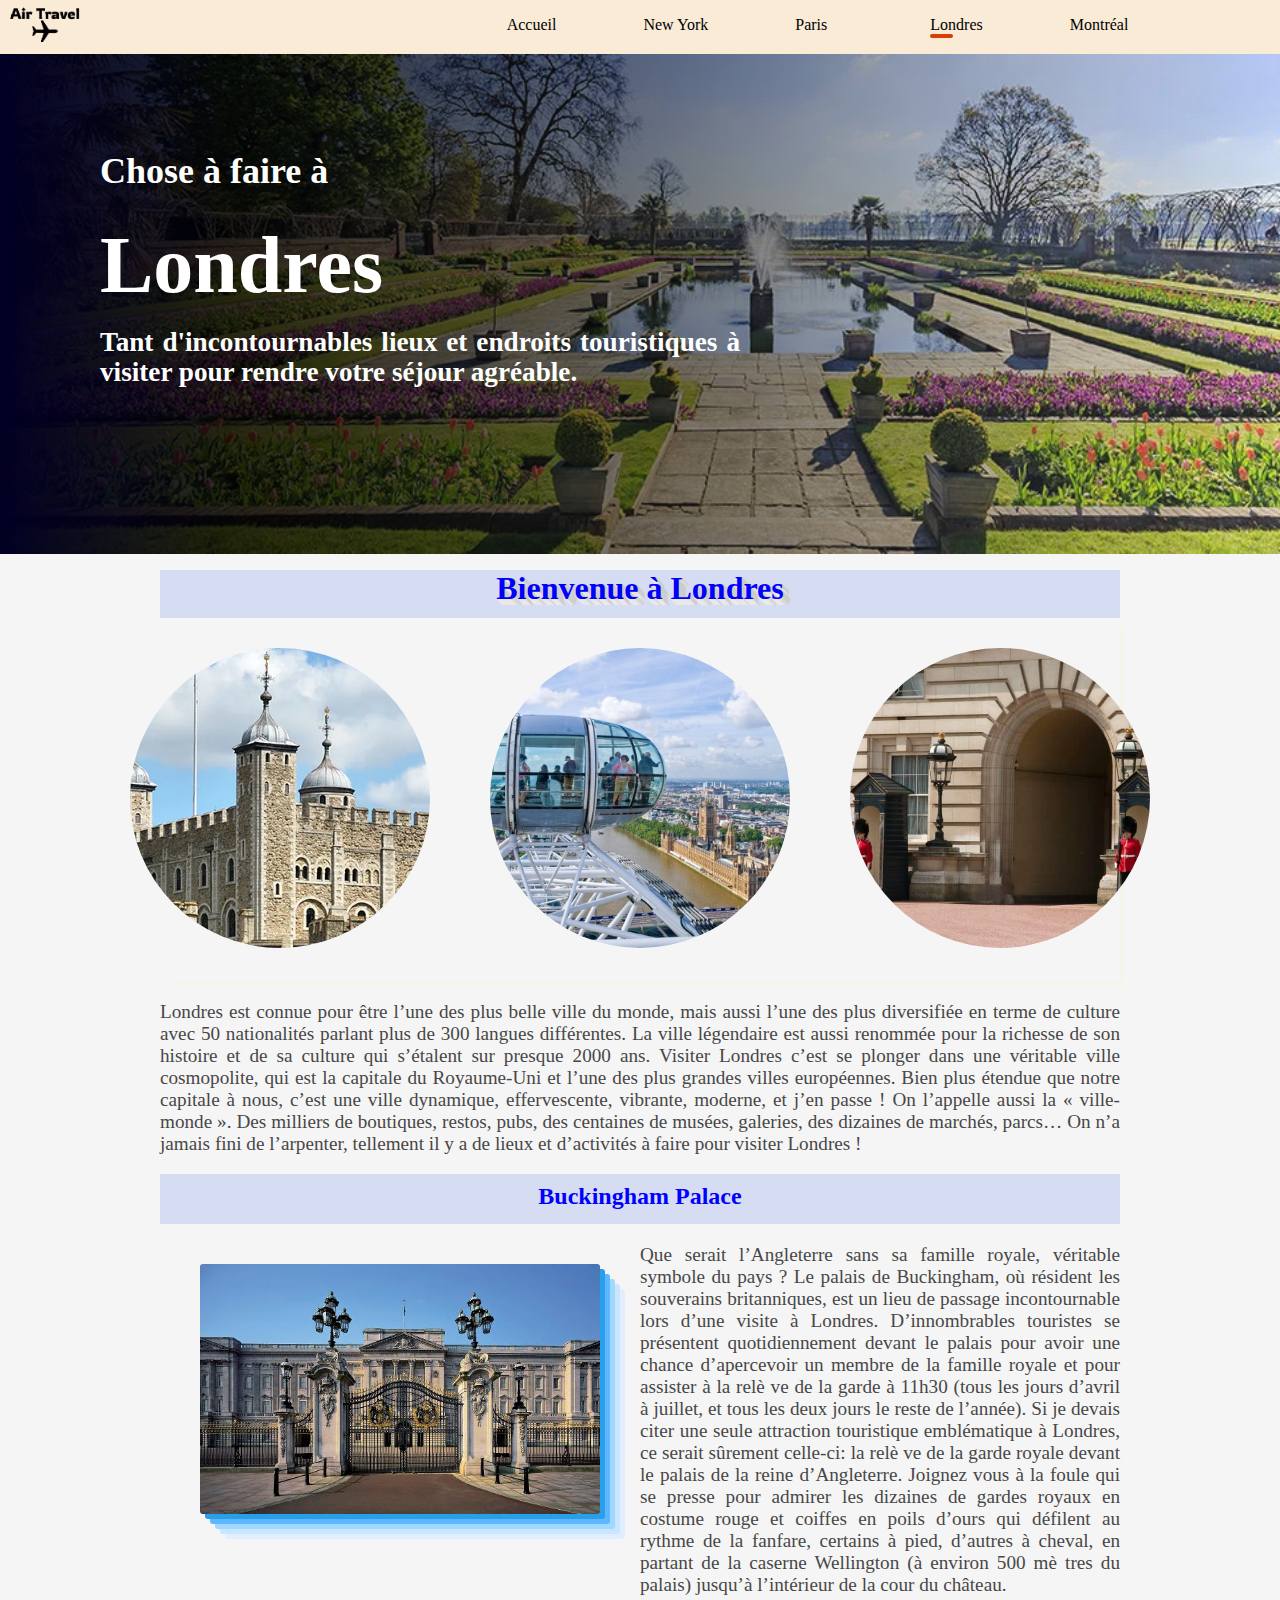
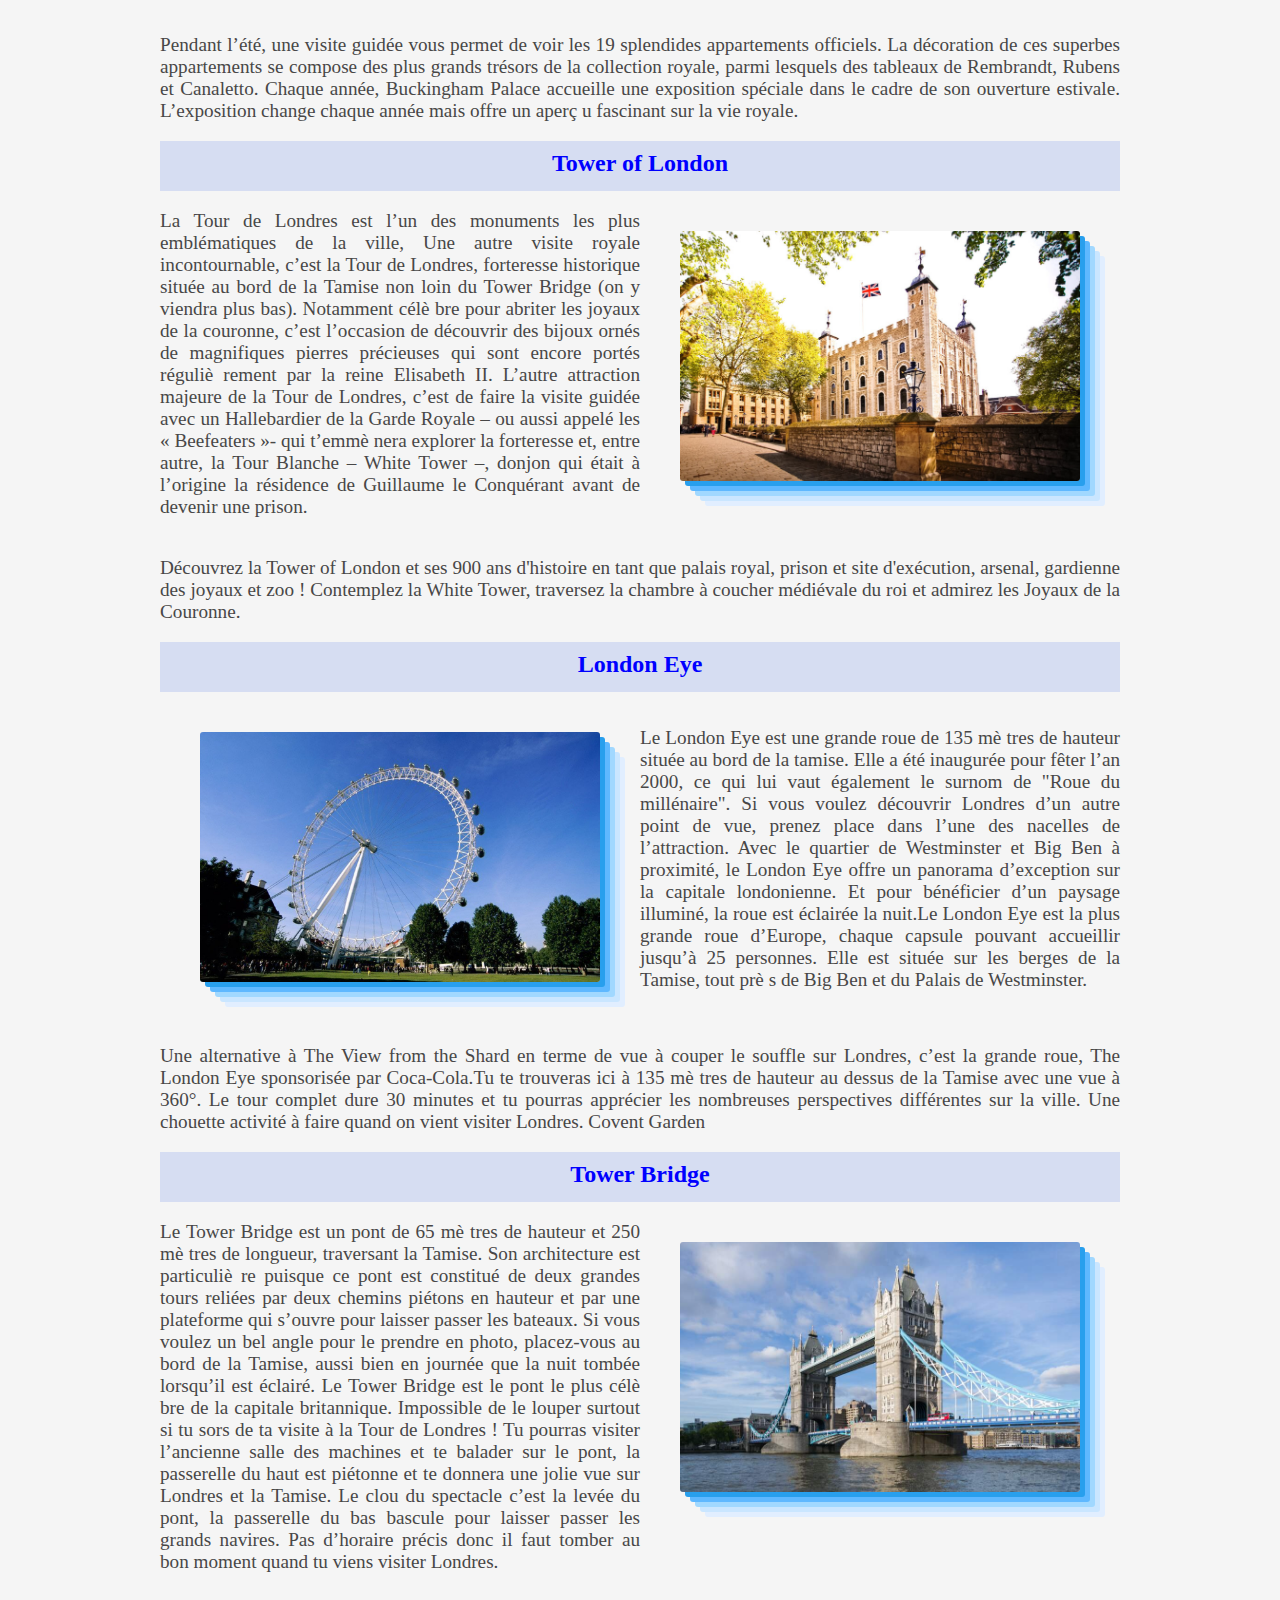
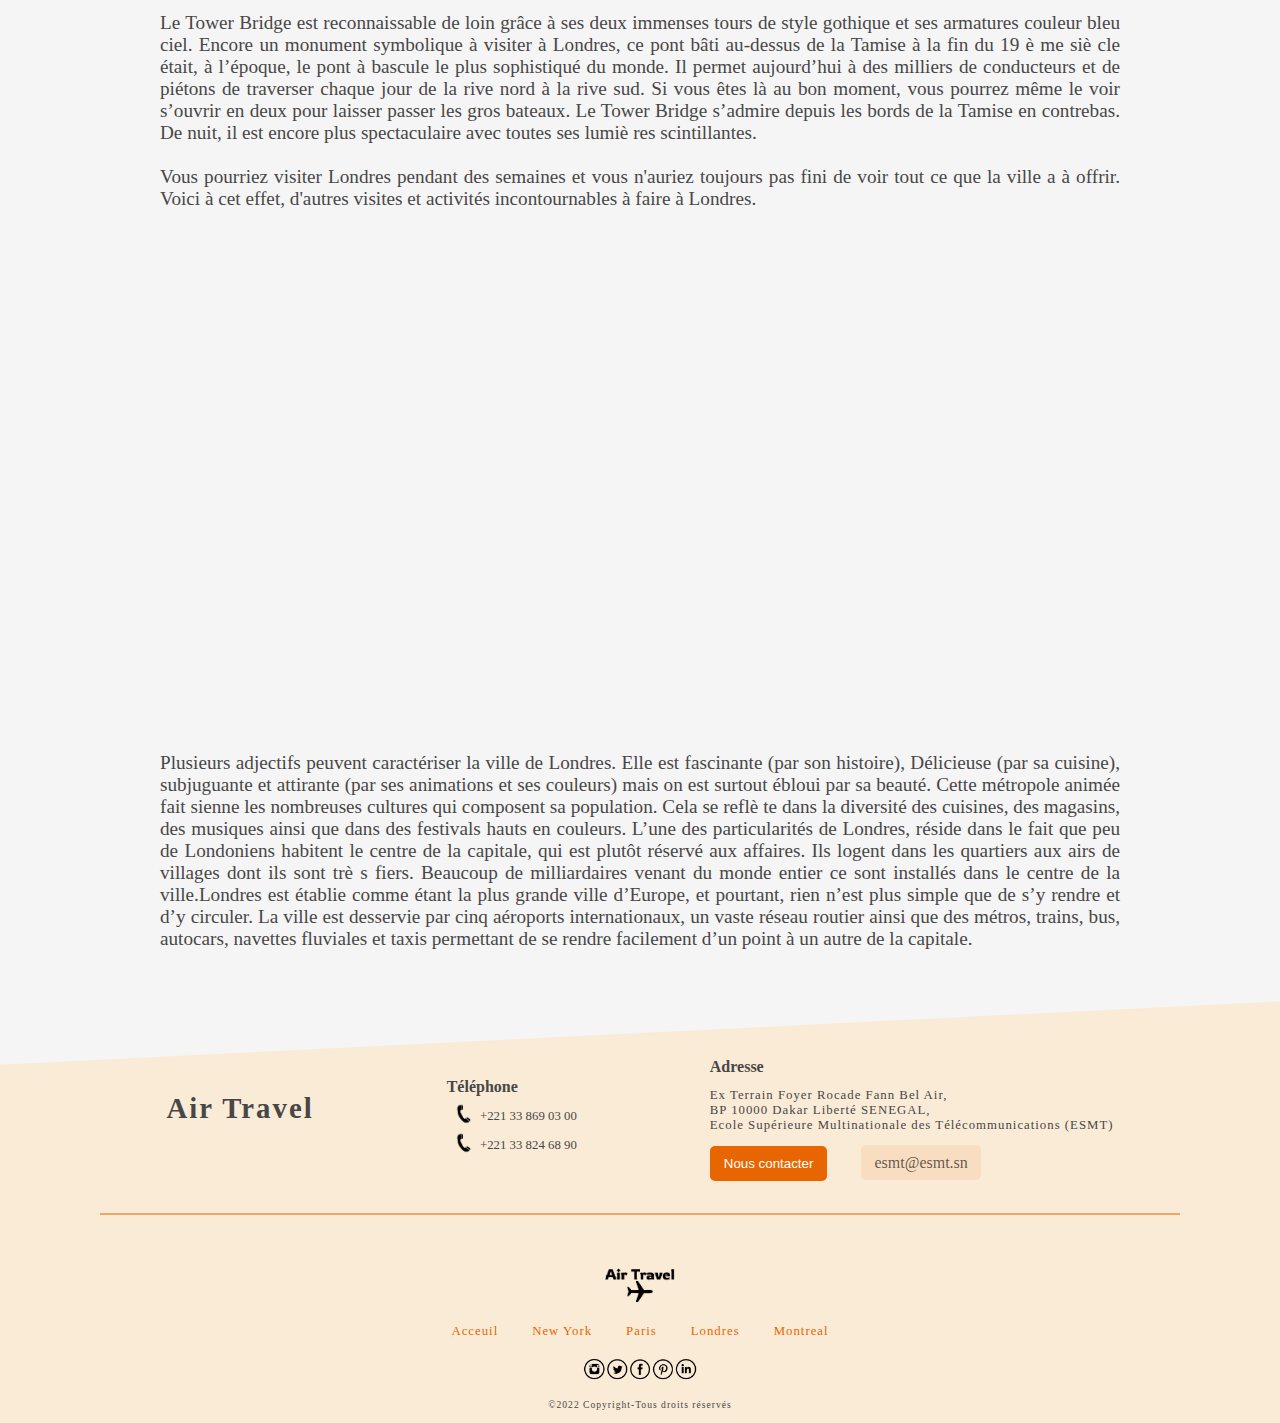
<file: londres.html>
<!DOCTYPE html>
<html lang="en">

<head>
    <meta charset="UTF-8">
    <meta http-equiv="X-UA-Compatible" content="IE=edge">
    <meta name="viewport" content="width=device-width, initial-scale=1.0">
    <link rel="stylesheet" href="style.css">
    <meta name="author" content="Marius ADJAKOTAN">
    <meta name="author" content="Rafiou KPONOU">
    <title>Document</title>
</head>

<body>
    <!--En t&ecirc;te de ma page-->
    <header>
        <div class="en_tete">
            <div class="name_of_sit"><img class="logo_of_header" src="image/air_plane.png" alt=""></div>
            <div class="navigation">
                <nav>
                    <ul>
                        <li class="lien_nav"><a href="index.html">Accueil<div class="li-hover"></div></a></li>
                        <li class="lien_nav"><a href="new_york.html">New York<div class="li-hover"></div> </a></li>
                        <li class="lien_nav"><a href="paris.html">Paris &nbsp; &nbsp; <div class="li-hover"></div> </a>
                        </li>
                        <li class="lien_nav"><a href="londres.html">Londres<div class="li-active li-hover"></div></a>
                        </li>
                        <li class="lien_nav"><a href="montreal.html">Montr&eacute;al<div class="li-hover"></div></a>
                        </li>
                    </ul>
                </nav>
            </div>
        </div>
    </header>

    <!--Banni&egrave;
re-->
    <div style="background-image: linear-gradient(90deg, rgba(2,0,36,1) 0%, rgba(0,0,0,0.8) 18%, rgba(255,255,255,0.1) 100%) , url(image/Londres/hyde-park1.webp);
        background-size: cover;
        background-repeat: no-repeat;" class="parent">
        <div class="sous_parent">
            <div>
                <h2 class="suite1">Chose &agrave; faire &agrave;</h2>
            </div>
            <div>
                <h1 class="suite2">Londres</h1>
            </div>
            <div>
                <p class="suite3">Tant d'incontournables lieux et endroits touristiques &agrave; visiter
                    pour rendre votre
                    s&eacute;jour agr&eacute;able.</p>
            </div>
        </div>
    </div>
    <!--Corps de la page-->
    <main>
        <div class="conteneur">
            <div class="conteneur_title">
                <h1 class="titre_of_main">Bienvenue &agrave; Londres</h1>
            </div>
            <div>
                <div class="haut">
                    <div><img class="image1" src="image/Londres/tour_londres1.webp" alt=""></div>
                    <div><img class="image1" src="image/Londres/london-eye3.jpg" alt=""></div>
                    <div><img class="image1" src="image/Londres/buckingham_palace_londres-770x515.jpg" alt=""></div>
                </div>
                <div>
                    <p>Londres est connue pour &ecirc;tre l’une des plus belle ville du monde, mais aussi l’une des plus
                        diversifi&eacute;e en terme de culture avec 50 nationalit&eacute;s parlant plus de 300 langues
                        diff&eacute;rentes. La
                        ville l&eacute;gendaire est aussi renomm&eacute;e pour la richesse de son histoire et de sa
                        culture qui
                        s’&eacute;talent sur presque 2000 ans. Visiter Londres c’est se plonger dans une
                        v&eacute;ritable ville
                        cosmopolite, qui est la capitale du
                        Royaume-Uni et l’une des plus grandes villes europ&eacute;ennes. Bien plus &eacute;tendue que
                        notre capitale &agrave;
                        nous, c’est une ville dynamique, effervescente, vibrante, moderne, et j’en passe ! On l’appelle
                        aussi la « ville-monde ».

                        Des milliers de boutiques, restos, pubs, des centaines de mus&eacute;es, galeries, des dizaines
                        de
                        march&eacute;s, parcs… On n’a jamais fini de l’arpenter, tellement il y a de lieux et
                        d’activit&eacute;s &agrave;
                        faire pour visiter Londres !</p>
                </div>
                <div class="empire">
                    <h2 class="grand_titre">Buckingham Palace</h2>
                </div>
                <div class="roboat">
                    <div class="image">
                        <img class="roboat1"
                            src="image/Londres/buckingham-palace_image-courtesy-of-royal-collection-trust-her-majesty-queen-elizabeth-ii-2021-photo-andrew-holt_247a2afaed0312ad4e8fb6142fdcdd5a.jpg"
                            alt="">
                    </div>
                    <div class="roboat2">
                        <p class="roboat21">Que serait l’Angleterre sans sa famille royale, v&eacute;ritable symbole du
                            pays ?
                            Le palais de Buckingham, o&ugrave; r&eacute;sident les souverains britanniques, est un lieu
                            de passage
                            incontournable lors d’une visite &agrave; Londres. D’innombrables touristes se
                            pr&eacute;sentent
                            quotidiennement devant le palais pour avoir une chance d’apercevoir un membre de la famille
                            royale et pour assister &agrave; la rel&egrave;
                            ve de la garde &agrave; 11h30 (tous les jours d’avril &agrave; juillet,
                            et tous les deux jours le reste de l’ann&eacute;e). Si je devais citer une seule attraction
                            touristique embl&eacute;matique &agrave; Londres, ce serait sûrement celle-ci: la
                            rel&egrave;
                            ve de la garde
                            royale devant le palais de la reine d’Angleterre.

                            Joignez vous &agrave; la foule qui se presse pour admirer les dizaines de gardes royaux en
                            costume
                            rouge et coiffes en poils d’ours qui d&eacute;filent au rythme de la fanfare, certains
                            &agrave; pied,
                            d’autres &agrave; cheval, en partant de la caserne Wellington (&agrave; environ 500
                            m&egrave;
                            tres du palais)
                            jusqu’&agrave; l’int&eacute;rieur de la cour du château.</p>
                    </div>
                </div>
                <div>
                    <p>Pendant l’&eacute;t&eacute;, une visite guid&eacute;e vous permet de voir les 19 splendides
                        appartements officiels. La
                        d&eacute;coration de ces superbes appartements se compose des plus grands tr&eacute;sors de la
                        collection
                        royale, parmi lesquels des tableaux de Rembrandt, Rubens et Canaletto.

                        Chaque ann&eacute;e, Buckingham Palace accueille une exposition sp&eacute;ciale dans le cadre de
                        son ouverture
                        estivale. L’exposition change chaque ann&eacute;e mais offre un aper&ccedil;
                        u fascinant sur la vie royale.</p>
                </div>
                <div class="empire">
                    <h2 class="grand_titre">Tower of London</h2>
                </div>
                <div class="roboat">
                    <div class="roboat2">
                        <p class="roboat21">La Tour de Londres est l’un des monuments les plus embl&eacute;matiques de
                            la
                            ville, Une autre visite royale incontournable, c’est la Tour de Londres, forteresse
                            historique situ&eacute;e au bord de la Tamise non loin du Tower Bridge (on y viendra plus
                            bas).
                            Notamment c&eacute;l&egrave;
                            bre pour abriter les joyaux de la couronne, c’est l’occasion de d&eacute;couvrir des
                            bijoux orn&eacute;s de magnifiques pierres pr&eacute;cieuses qui sont encore port&eacute;s
                            r&eacute;guli&egrave;
                            rement par la
                            reine Elisabeth II.

                            L’autre attraction majeure de la Tour de Londres, c’est de faire la visite guid&eacute;e
                            avec un
                            Hallebardier de la Garde Royale – ou aussi appel&eacute; les « Beefeaters »- qui
                            t’emm&egrave;
                            nera
                            explorer la forteresse et, entre autre, la Tour Blanche – White Tower –, donjon qui
                            &eacute;tait &agrave;
                            l’origine la r&eacute;sidence de Guillaume le Conqu&eacute;rant avant de devenir une prison.
                        </p>
                    </div>
                    <div class="image">
                        <img class="roboat1" src="image/Londres/tour_londres6.jpg" alt="">
                    </div>
                </div>
                <div>
                    <p>D&eacute;couvrez la Tower of London et ses 900 ans d'histoire en tant que palais royal, prison et
                        site
                        d'ex&eacute;cution, arsenal, gardienne des joyaux et zoo ! Contemplez la White Tower, traversez
                        la
                        chambre &agrave; coucher m&eacute;di&eacute;vale du roi et admirez les Joyaux de la Couronne.
                    </p>
                </div>
                <div class="empire">
                    <h2 class="grand_titre">London Eye</h2>
                </div>
                <div class="roboat">
                    <div class="image">
                        <img class="roboat1" src="image/Londres/london_eye2.jpg" alt="">
                    </div>
                    <div class="roboat2">
                        <p class="roboat21">Le London Eye est une grande roue de 135 m&egrave;
                            tres de hauteur situ&eacute;e au bord de
                            la tamise. Elle a &eacute;t&eacute; inaugur&eacute;e pour f&ecirc;ter l’an 2000, ce qui lui
                            vaut &eacute;galement le surnom de
                            "Roue du mill&eacute;naire". Si vous voulez d&eacute;couvrir Londres d’un autre point de
                            vue, prenez place
                            dans l’une des nacelles de l’attraction. Avec le quartier de Westminster et Big Ben &agrave;
                            proximit&eacute;, le London Eye offre un panorama d’exception sur la capitale londonienne.
                            Et pour
                            b&eacute;n&eacute;ficier d’un paysage illumin&eacute;, la roue est &eacute;clair&eacute;e la
                            nuit.Le London Eye est la plus
                            grande roue d’Europe, chaque capsule pouvant accueillir jusqu’&agrave; 25 personnes.

                            Elle est situ&eacute;e sur les berges de la Tamise, tout pr&egrave;
                            s de Big Ben et du Palais de
                            Westminster.
                        </p>
                    </div>
                </div>
                <div>
                    <p>Une alternative &agrave; The View from the Shard en terme de vue &agrave; couper le souffle sur
                        Londres, c’est
                        la grande roue, The London Eye sponsoris&eacute;e par Coca-Cola.Tu te trouveras ici &agrave; 135
                        m&egrave;
                        tres de
                        hauteur au dessus de la Tamise avec une vue &agrave; 360°. Le tour complet dure 30 minutes et tu
                        pourras appr&eacute;cier les nombreuses perspectives diff&eacute;rentes sur la ville. Une
                        chouette activit&eacute; &agrave;
                        faire quand on vient visiter Londres.

                        Covent Garden</p>
                </div>
                <div class="empire">
                    <h2 class="grand_titre">Tower Bridge</h2>
                </div>
                <div class="roboat">
                    <div class="roboat2">
                        <p class="roboat21">Le Tower Bridge est un pont de 65 m&egrave;
                            tres de hauteur et 250 m&egrave;
                            tres de
                            longueur, traversant la Tamise. Son architecture est particuli&egrave;
                            re puisque ce pont est
                            constitu&eacute; de deux grandes tours reli&eacute;es par deux chemins pi&eacute;tons en
                            hauteur et par une
                            plateforme qui s’ouvre pour laisser passer les bateaux. Si vous voulez un bel angle pour le
                            prendre en photo, placez-vous au bord de la Tamise, aussi bien en journ&eacute;e que la nuit
                            tomb&eacute;e
                            lorsqu’il est &eacute;clair&eacute;. Le Tower Bridge est le pont le plus c&eacute;l&egrave;
                            bre de la capitale
                            britannique. Impossible de le louper surtout si tu sors de ta visite &agrave; la Tour de
                            Londres !

                            Tu pourras visiter l’ancienne salle des machines et te balader sur le pont, la passerelle du
                            haut est pi&eacute;tonne et te donnera une jolie vue sur Londres et la Tamise. Le clou du
                            spectacle
                            c’est la lev&eacute;e du pont, la passerelle du bas bascule pour laisser passer les grands
                            navires.
                            Pas d’horaire pr&eacute;cis donc il faut tomber au bon moment quand tu viens visiter
                            Londres. </p>
                    </div>
                    <div class="image">
                        <img class="roboat1" src="image/Londres/tower-bridge.jpg" alt="">
                    </div>
                </div>
                <div>
                    <p>Le Tower Bridge est reconnaissable de loin grâce &agrave; ses deux immenses tours de style
                        gothique et
                        ses armatures couleur bleu ciel.

                        Encore un monument symbolique &agrave; visiter &agrave; Londres, ce pont bâti au-dessus de la
                        Tamise &agrave; la fin
                        du 19 &egrave;
                        me si&egrave;
                        cle &eacute;tait, &agrave; l’&eacute;poque, le pont &agrave; bascule le plus sophistiqu&eacute;
                        du monde.

                        Il permet aujourd’hui &agrave; des milliers de conducteurs et de pi&eacute;tons de traverser
                        chaque jour de la
                        rive nord &agrave; la rive sud. Si vous &ecirc;tes l&agrave; au bon moment, vous pourrez
                        m&ecirc;me le voir s’ouvrir en
                        deux pour laisser passer les gros bateaux.

                        Le Tower Bridge s’admire depuis les bords de la Tamise en contrebas. De nuit, il est encore plus
                        spectaculaire avec toutes ses lumi&egrave;
                        res scintillantes. <br><br>Vous pourriez visiter Londres
                        pendant des semaines et vous n'auriez toujours pas fini de voir tout ce que la ville a &agrave;
                        offrir.
                        Voici &agrave; cet effet, d'autres visites et activit&eacute;s incontournables &agrave; faire
                        &agrave; Londres. </p>
                </div>
            </div>
            <div class="ma_video">
                <iframe width="800" height="500" src="https://www.youtube.com/embed/rDfKWDPaxBA"
                    title="YouTube video player" frameborder="0"
                    allow="accelerometer; autoplay; clipboard-write; encrypted-media; gyroscope; picture-in-picture"
                    allowfullscreen></iframe>
            </div>
            <div class="terminus">
                <p>Plusieurs adjectifs peuvent caract&eacute;riser la ville de Londres. Elle est fascinante (par son
                    histoire),
                    D&eacute;licieuse (par sa cuisine), subjuguante et attirante (par ses animations et ses couleurs)
                    mais on
                    est surtout &eacute;bloui par sa beaut&eacute;. Cette m&eacute;tropole anim&eacute;e fait sienne les
                    nombreuses cultures qui
                    composent sa population. Cela se refl&egrave;
                    te dans la diversit&eacute; des cuisines, des magasins, des musiques
                    ainsi que dans des festivals hauts en couleurs. L’une des particularit&eacute;s de Londres,
                    r&eacute;side dans le
                    fait que peu de Londoniens habitent le centre de la capitale, qui est plutôt r&eacute;serv&eacute;
                    aux affaires.
                    Ils logent dans les quartiers aux airs de villages dont ils sont tr&egrave;
                    s fiers. Beaucoup de
                    milliardaires venant du monde entier ce sont install&eacute;s dans le centre de la ville.Londres est
                    &eacute;tablie comme &eacute;tant la plus grande ville d’Europe, et pourtant, rien n’est plus simple
                    que de s’y
                    rendre et d’y circuler. La ville est desservie par cinq a&eacute;roports internationaux, un vaste
                    r&eacute;seau
                    routier ainsi que des m&eacute;tros, trains, bus, autocars, navettes fluviales et taxis permettant
                    de se
                    rendre facilement d’un point &agrave; un autre de la capitale.
                </p>
            </div>
        </div>
    </main>
    <footer>
        <div>
            <div class="my_footer">
                <div>
                    <h3 class="my_footer__title">Air Travel</h3>
                </div>
                <div class="my_footer__address">
                    <h4>T&eacute;l&eacute;phone</h3>
                        <div class="important">
                            <div><img class="important1" src="image/icon_telephon1.png" alt=""></div>
                            <div class="ft">+221 33 869 03 00</div>
                        </div>
                        <div class="important">
                            <div><img class="important1" src="image/icon_telephon1.png" alt=""></div>
                            <div class="ft">+221 33 824 68 90</div>
                        </div>
                </div>
                <div class="my_footer__address">
                    <h4>Adresse</h3>
                        <p>Ex Terrain Foyer Rocade Fann Bel Air,<br>BP 10000 Dakar Libert&eacute; SENEGAL,<br>Ecole
                            Sup&eacute;rieure Multinationale des T&eacute;l&eacute;communications (ESMT)</p>
                        <div>
                            <button class="btn-contact mr-btn">Nous contacter</button>
                            <a class="btn-link" href="mailto:esmt@esmt.sn">esmt@esmt.sn</a>
                        </div>
                </div>

            </div>
            <hr class="hr-class">
            <div class="my_footer_foot">
                <img class="logo_of_header" src="image/air_plane.png" alt="">
                <div>
                    <a href="index.html" class="my_footer_foot__a mr-btn">Acceuil</a>
                    <a href="new_york.html" class="my_footer_foot__a mr-btn">New York</a>
                    <a href="paris.html" class="my_footer_foot__a mr-btn">Paris</a>
                    <a href="londres.html" class="my_footer_foot__a mr-btn">Londres</a>
                    <a href="montreal.html" class="my_footer_foot__a">Montreal</a>
                </div>
                <img class="my_footer_foot__log" src="image/collection_logo1.png" alt="">
                <div class="cpr">&copy;2022 Copyright-Tous droits r&eacute;serv&eacute;s</div>
            </div>
        </div>
    </footer>
</body>

</html>
</file>
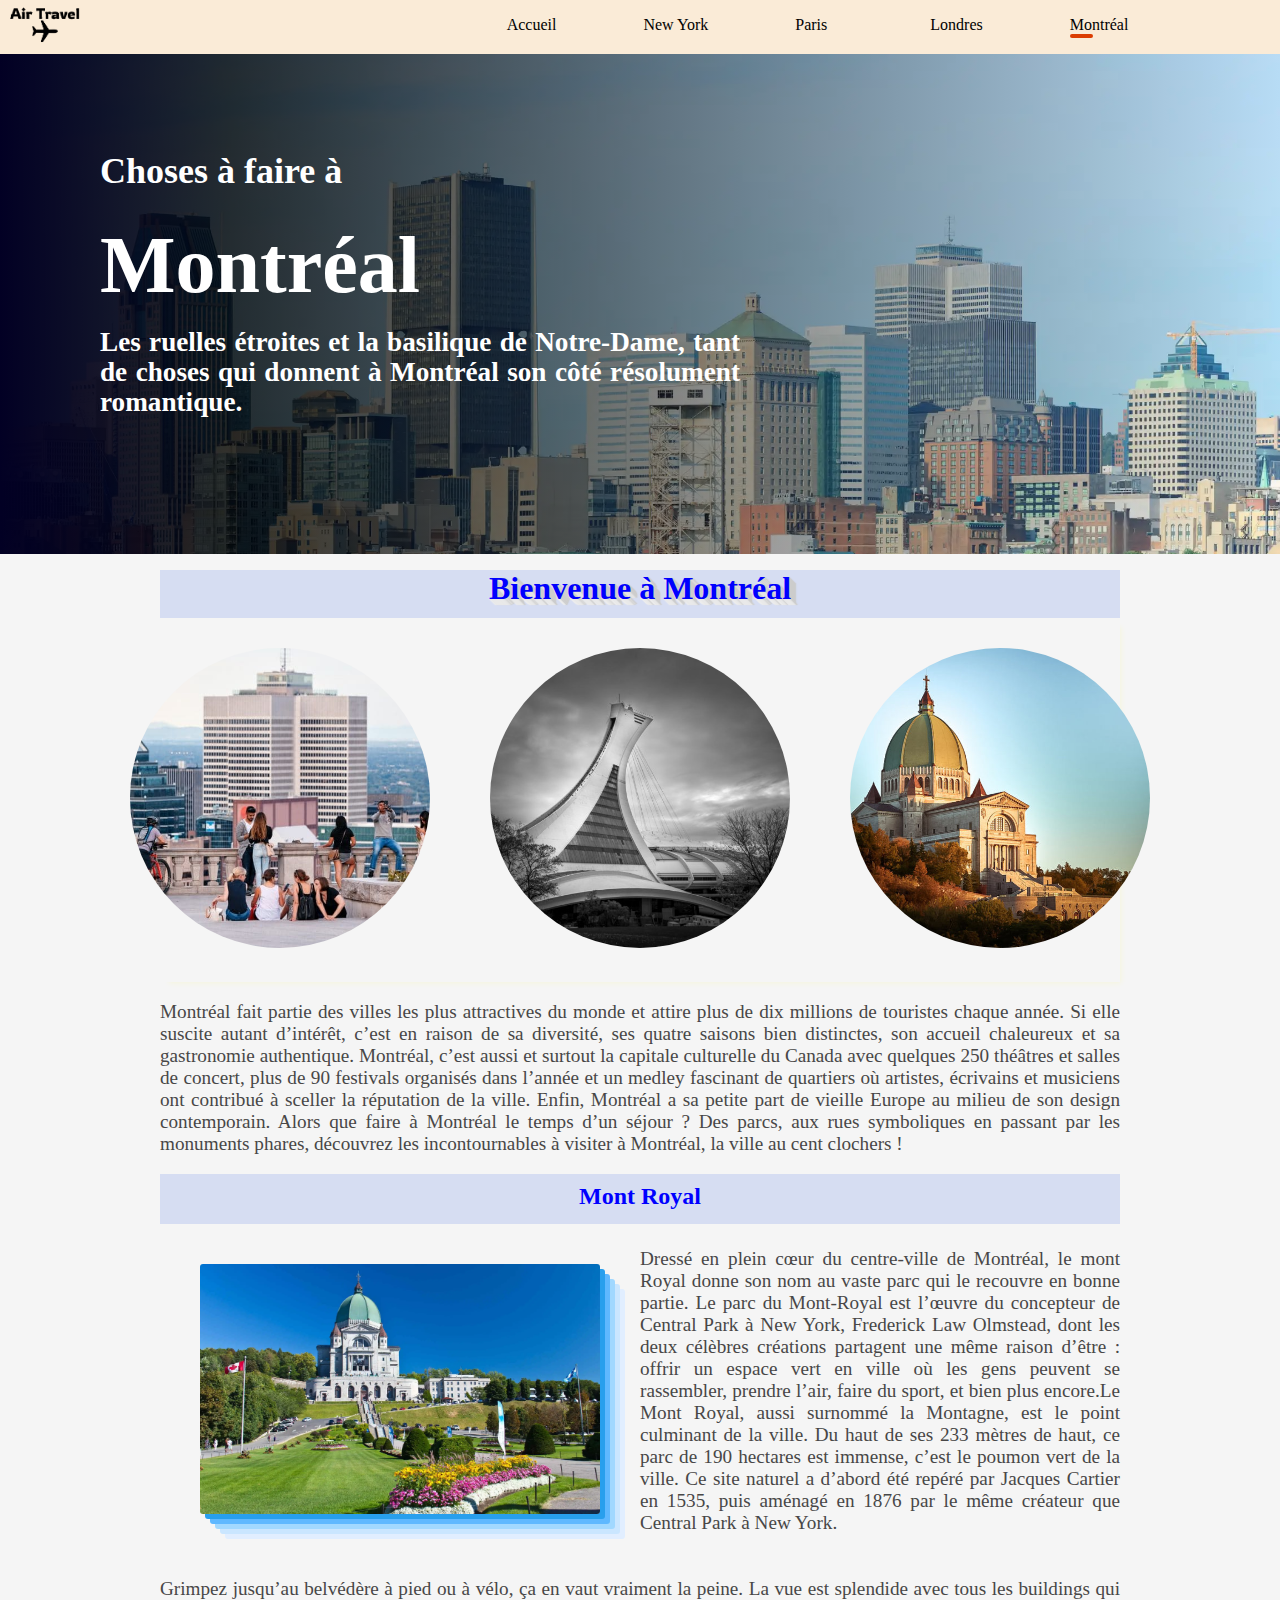
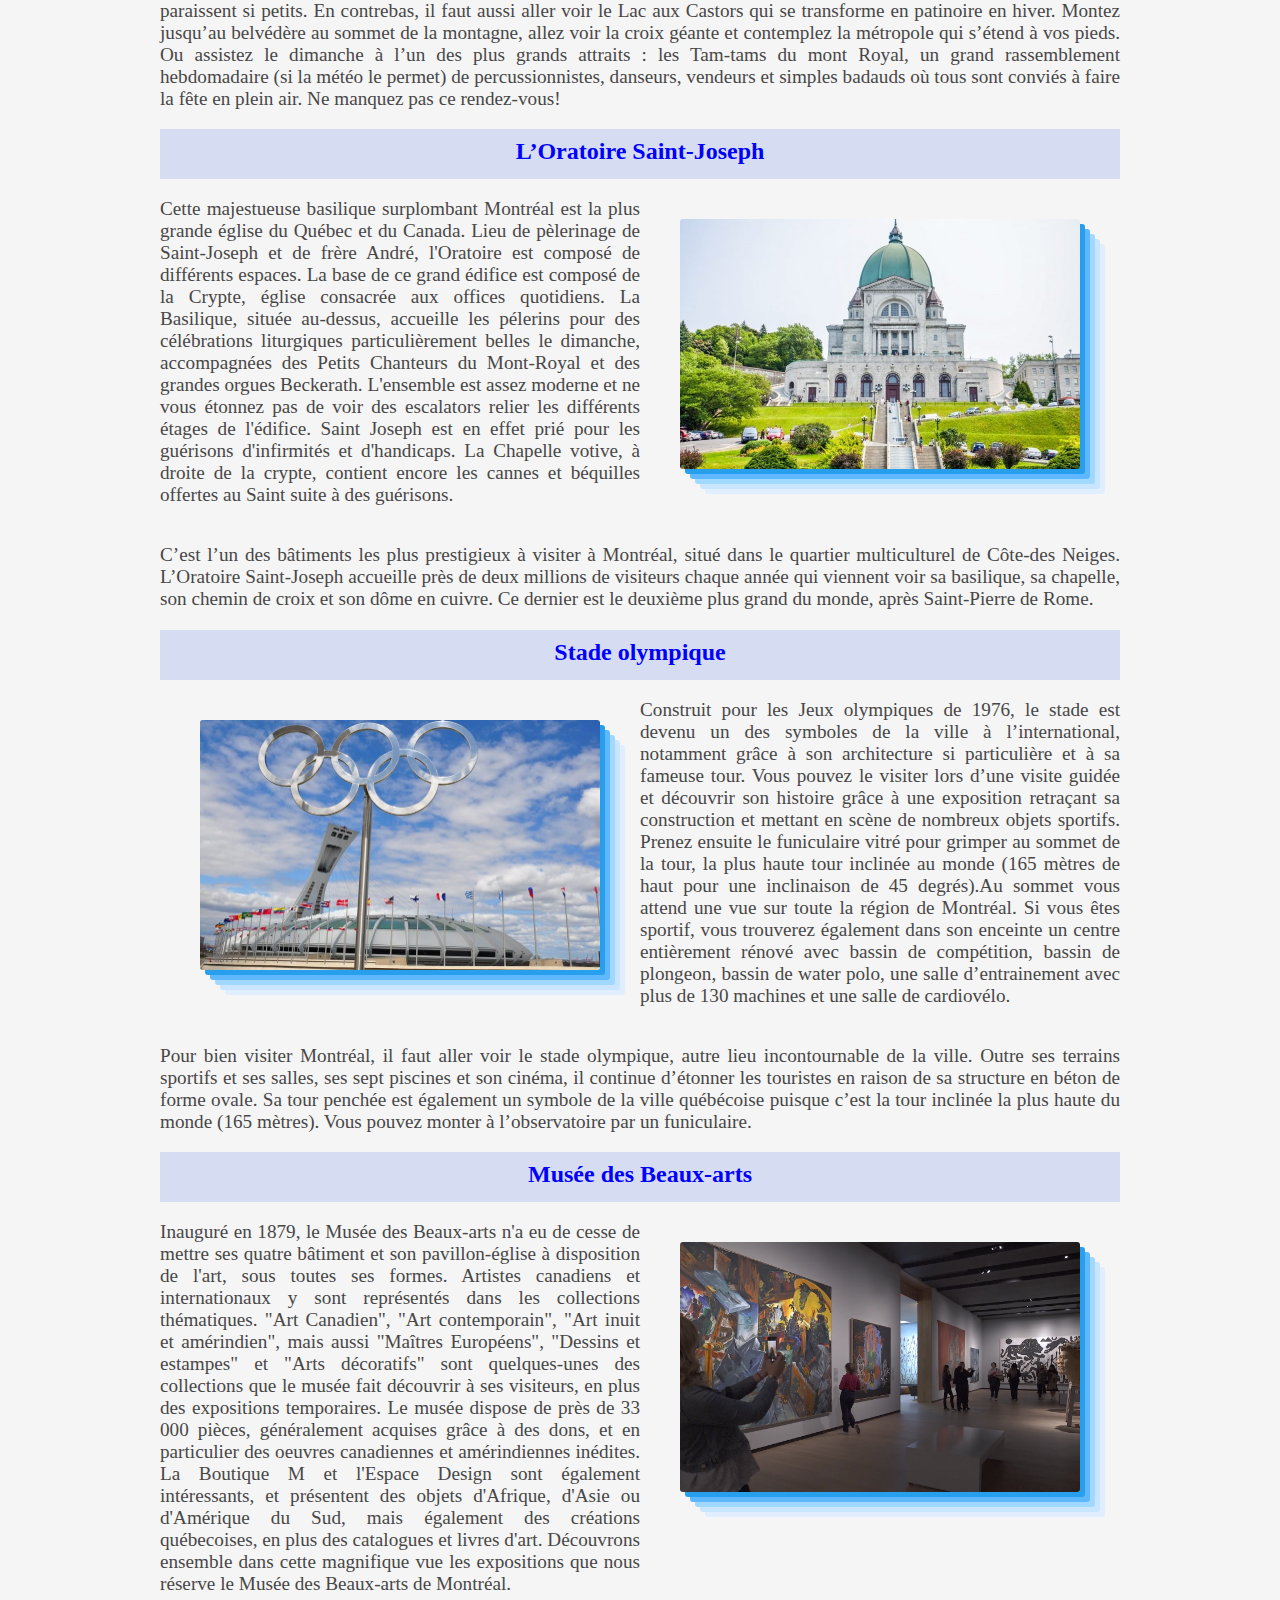
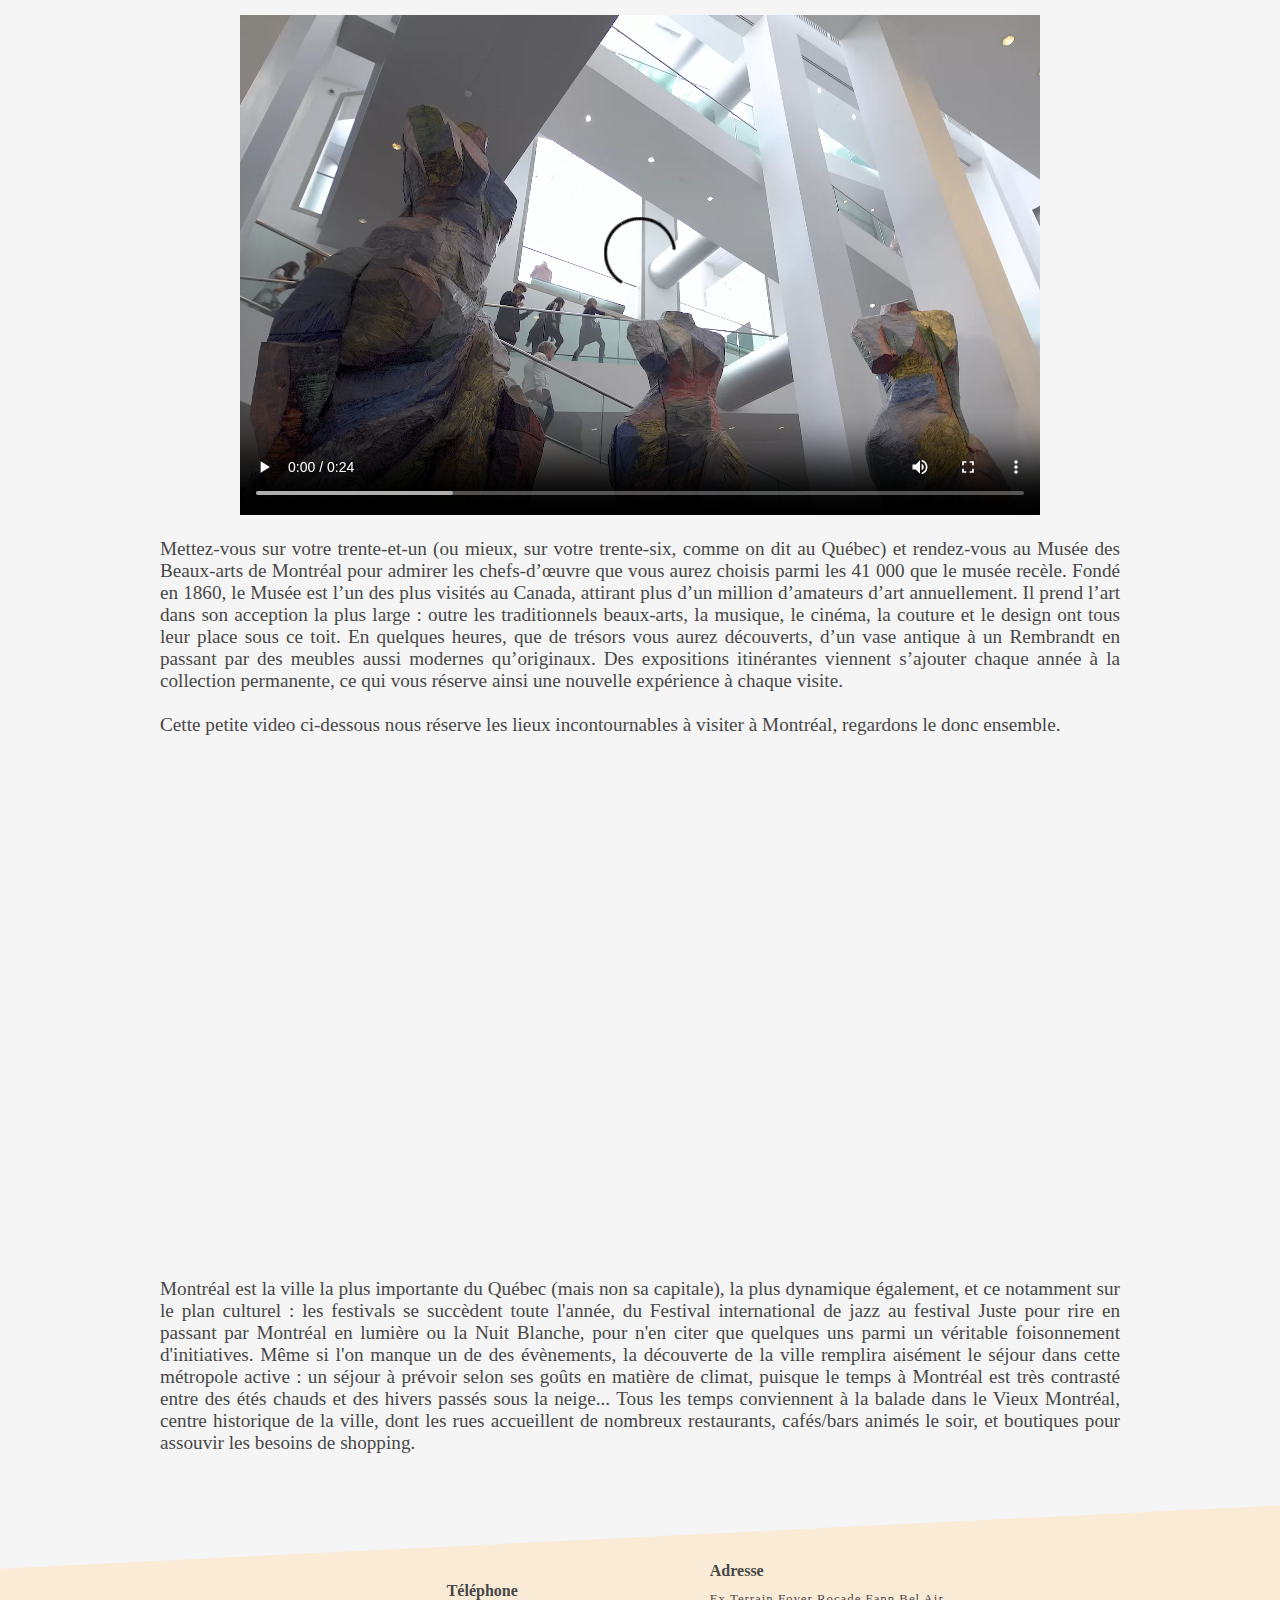
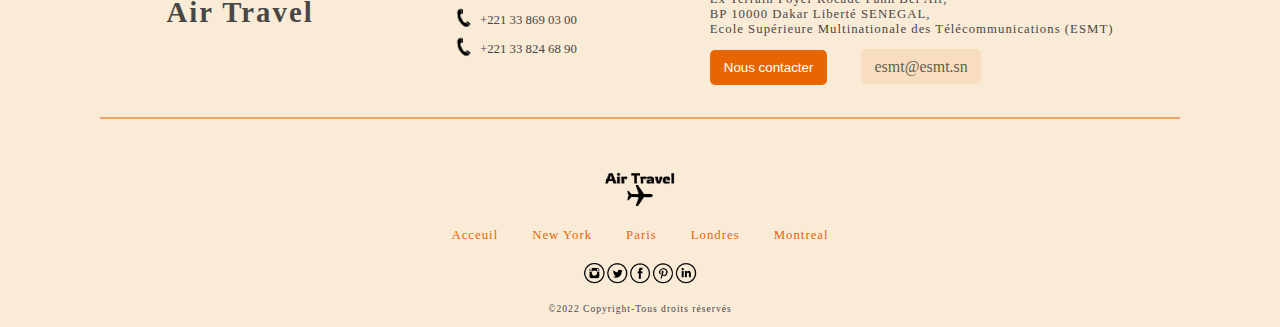
<file: montreal.html>
<!DOCTYPE html>
<html lang="en">

<head>
    <meta charset="UTF-8">
    <meta http-equiv="X-UA-Compatible" content="IE=edge">
    <meta name="viewport" content="width=device-width, initial-scale=1.0">
    <link rel="stylesheet" href="style.css">
    <meta name="author" content="Marius ADJAKOTAN">
    <meta name="author" content="Rafiou KPONOU">
    <title>Document</title>
</head>

<body>
    <!--En t&ecirc;te de ma page-->
    <header>
        <div class="en_tete">
            <div class="name_of_sit"><img class="logo_of_header" src="image/air_plane.png" alt=""></div>
            <div class="navigation">
                <nav>
                    <ul>
                        <li class="lien_nav"><a href="index.html">Accueil<div class="li-hover"></div></a></li>
                        <li class="lien_nav"><a href="new_york.html">New York<div class="li-hover"></div> </a></li>
                        <li class="lien_nav"><a href="paris.html">Paris &nbsp; &nbsp; <div class="li-hover"></div> </a>
                        </li>
                        <li class="lien_nav"><a href="londres.html">Londres<div class="li-hover"></div></a></li>
                        <li class="lien_nav"><a href="montreal.html">Montr&eacute;al<div class="li-active li-hover">
                                </div></a>
                        </li>
                    </ul>
                </nav>
            </div>
        </div>
    </header>

    <!--Banni&egrave;re-->
    <div style="background-image: linear-gradient(90deg, rgba(2,0,36,1) 0%, rgba(0,0,0,0.8) 18%, rgba(255,255,255,0.1) 100%) , url(image/Montreal/montreal.webp);
        background-size: cover;
        background-repeat: no-repeat;" class="parent">
        <div class="sous_parent">
            <div>
                <h2 style="color: white;" class="suite1">Choses &agrave; faire &agrave;</h2>
            </div>
            <div>
                <h1 style="color: white;" class="suite2">Montr&eacute;al</h1>
            </div>
            <div>
                <p style="color: white;" class="suite3">Les ruelles &eacute;troites et la basilique de Notre-Dame, tant
                    de
                    choses qui donnent &agrave;
                    Montr&eacute;al son côt&eacute; r&eacute;solument romantique.</p>
            </div>
        </div>
    </div>
    <!--Corps de la page-->
    <main>
        <div class="conteneur">
            <div class="conteneur_title">
                <h1 class="titre_of_main">Bienvenue &agrave; Montr&eacute;al</h1>
            </div>
            <div>
                <div class="haut">
                    <div><img class="image1" src="image/Montreal/mount-royal-montreal-e1559724988561.jpg" alt=""></div>
                    <div><img class="image1" src="image/Montreal/stade-olympique-montreal-840x540.jpg" alt="">
                    </div>
                    <div><img class="image1" src="image/Montreal/oratoire-saint-joseph-840x560.jpg" alt="">
                    </div>
                </div>
                <div>
                    <p>Montr&eacute;al fait partie des villes les plus attractives du monde et attire plus de dix
                        millions de
                        touristes chaque ann&eacute;e. Si elle suscite autant d’int&eacute;r&ecirc;t, c’est en raison de
                        sa diversit&eacute;, ses
                        quatre saisons bien distinctes, son accueil chaleureux et sa gastronomie authentique.

                        Montr&eacute;al, c’est aussi et surtout la capitale culturelle du Canada avec quelques 250
                        th&eacute;âtres et
                        salles de concert, plus de 90 festivals organis&eacute;s dans l’ann&eacute;e et un medley
                        fascinant de
                        quartiers o&ugrave; artistes, &eacute;crivains et musiciens ont contribu&eacute; &agrave;
                        sceller la r&eacute;putation de la ville.
                        Enfin, Montr&eacute;al a sa petite part de vieille Europe au milieu de son design contemporain.

                        Alors que faire &agrave; Montr&eacute;al le temps d’un s&eacute;jour ? Des parcs, aux rues
                        symboliques en passant par
                        les monuments phares, d&eacute;couvrez les incontournables &agrave; visiter &agrave;
                        Montr&eacute;al, la ville au cent
                        clochers !</p>
                </div>
                <div class="empire">
                    <h2 class="grand_titre">Mont Royal</h2>
                </div>
                <div class="roboat">
                    <div class="image">
                        <img class="roboat1" src="image/Montreal/mount_royal.webp" alt="">
                    </div>
                    <div class="roboat2">
                        <p class="roboat21">Dress&eacute; en plein cœur du centre-ville de Montr&eacute;al, le mont
                            Royal donne son
                            nom au vaste parc qui
                            le recouvre en bonne partie. Le parc du Mont-Royal est l’œuvre du concepteur de Central Park
                            &agrave;
                            New York, Frederick Law Olmstead, dont les deux c&eacute;l&egrave;bres cr&eacute;ations
                            partagent une m&ecirc;me raison
                            d’&ecirc;tre : offrir un espace vert en ville o&ugrave; les gens peuvent se rassembler,
                            prendre l’air,
                            faire
                            du sport, et bien plus encore.Le Mont Royal, aussi surnomm&eacute; la Montagne, est le point
                            culminant de la
                            ville. Du haut de ses 233 m&egrave;tres de haut, ce parc de 190 hectares est immense, c’est
                            le
                            poumon vert de la ville. Ce site naturel a d’abord &eacute;t&eacute; rep&eacute;r&eacute;
                            par Jacques Cartier en 1535,
                            puis am&eacute;nag&eacute; en 1876 par le m&ecirc;me cr&eacute;ateur que Central Park
                            &agrave; New York.

                        </p>
                    </div>
                </div>
                <div>
                    <p> Grimpez jusqu’au belv&eacute;d&egrave;re &agrave; pied ou &agrave; v&eacute;lo, &ccedil;a en
                        vaut vraiment la peine. La vue est
                        splendide avec tous les buildings qui paraissent si petits. En contrebas, il faut aussi
                        aller voir le Lac aux Castors qui se transforme en patinoire en hiver. Montez jusqu’au
                        belv&eacute;d&egrave;re
                        au sommet de la montagne, allez voir la
                        croix g&eacute;ante et contemplez la m&eacute;tropole qui s’&eacute;tend &agrave; vos pieds. Ou
                        assistez le dimanche &agrave; l’un
                        des plus grands attraits : les Tam-tams du mont Royal, un grand rassemblement hebdomadaire (si
                        la m&eacute;t&eacute;o le permet) de percussionnistes, danseurs, vendeurs et simples badauds
                        o&ugrave; tous sont
                        convi&eacute;s &agrave; faire la f&ecirc;te en plein air. Ne manquez pas ce rendez-vous!
                    </p>
                </div>
                <div class="empire">
                    <h2 class="grand_titre">L’Oratoire Saint-Joseph</h2>
                </div>
                <div class="roboat">
                    <div class="roboat2">
                        <p class="roboat21">Cette majestueuse basilique surplombant Montr&eacute;al est la plus grande
                            &eacute;glise
                            du Qu&eacute;bec et du
                            Canada. Lieu de p&egrave;lerinage de Saint-Joseph et de fr&egrave;re Andr&eacute;,
                            l'Oratoire est compos&eacute; de
                            diff&eacute;rents espaces. La base de ce grand &eacute;difice est compos&eacute; de la
                            Crypte, &eacute;glise consacr&eacute;e
                            aux
                            offices quotidiens. La Basilique, situ&eacute;e au-dessus, accueille les p&eacute;lerins
                            pour des
                            c&eacute;l&eacute;brations
                            liturgiques particuli&egrave;rement belles le dimanche, accompagn&eacute;es des Petits
                            Chanteurs du
                            Mont-Royal
                            et des grandes orgues Beckerath. L'ensemble est assez moderne et ne vous &eacute;tonnez pas
                            de voir
                            des
                            escalators relier les diff&eacute;rents &eacute;tages de l'&eacute;difice. Saint Joseph est
                            en effet pri&eacute; pour
                            les
                            gu&eacute;risons d'infirmit&eacute;s et d'handicaps. La Chapelle votive, &agrave; droite de
                            la crypte, contient
                            encore les cannes et b&eacute;quilles offertes au Saint suite &agrave; des gu&eacute;risons.
                        </p>
                    </div>
                    <div class="image">
                        <img class="roboat1" src="image/Montreal/oratoire-saint-joseph-e1559727785995.jpg" alt="">
                    </div>
                </div>
                <div>
                    <p>C’est l’un des bâtiments les plus prestigieux &agrave; visiter &agrave; Montr&eacute;al,
                        situ&eacute;
                        dans le quartier multiculturel de Côte-des Neiges. L’Oratoire Saint-Joseph accueille pr&egrave;s
                        de
                        deux millions de visiteurs chaque ann&eacute;e qui viennent voir sa basilique, sa chapelle, son
                        chemin de croix et son dôme en cuivre. Ce dernier est le deuxi&egrave;me plus grand du monde,
                        apr&egrave;s
                        Saint-Pierre de Rome.</p>
                </div>
                <div class="empire">
                    <h2 class="grand_titre">Stade olympique</h2>
                </div>
                <div class="roboat">
                    <div class="image">
                        <img class="roboat1" src="image/Montreal/stade-olympique-montreal-e1559727993779.jpg" alt="">
                    </div>
                    <div class="roboat2">
                        <p class="roboat21">Construit pour les Jeux olympiques de 1976, le stade est devenu un des
                            symboles de la ville &agrave; l’international, notamment grâce &agrave; son architecture si
                            particuli&egrave;re
                            et &agrave; sa fameuse tour.

                            Vous pouvez le visiter lors d’une visite guid&eacute;e et d&eacute;couvrir son histoire
                            grâce &agrave; une
                            exposition retra&ccedil;ant sa construction et mettant en sc&egrave;ne de nombreux objets
                            sportifs.

                            Prenez ensuite le funiculaire vitr&eacute; pour grimper au sommet de la tour, la plus haute
                            tour
                            inclin&eacute;e au monde (165 m&egrave;tres de haut pour une inclinaison de 45
                            degr&eacute;s).Au sommet vous
                            attend une vue sur toute la r&eacute;gion de Montr&eacute;al.

                            Si vous &ecirc;tes sportif, vous trouverez &eacute;galement dans son enceinte un centre
                            enti&egrave;rement
                            r&eacute;nov&eacute; avec bassin de comp&eacute;tition, bassin de plongeon, bassin de water
                            polo, une salle
                            d’entrainement avec plus de 130 machines et une salle de cardiov&eacute;lo. </p>
                    </div>
                </div>
                <div>
                    <p>Pour bien visiter Montr&eacute;al,
                        il faut aller voir le stade olympique, autre lieu incontournable de
                        la ville. Outre ses terrains sportifs et ses salles, ses sept piscines et son cin&eacute;ma, il
                        continue d’&eacute;tonner les touristes en raison de sa structure en b&eacute;ton de forme
                        ovale.

                        Sa tour pench&eacute;e est &eacute;galement un symbole de la ville qu&eacute;b&eacute;coise
                        puisque c’est la tour inclin&eacute;e
                        la plus haute du monde (165 m&egrave;tres). Vous pouvez monter &agrave; l’observatoire par un
                        funiculaire.</p>
                </div>
                <div class="empire">
                    <h2 class="grand_titre">Mus&eacute;e des Beaux-arts</h2>
                </div>

            </div>
            <div class="roboat">
                <div class="roboat2">
                    <p class="roboat21">Inaugur&eacute; en 1879, le Mus&eacute;e des Beaux-arts n'a eu de cesse de
                        mettre ses quatre
                        bâtiment et son pavillon-&eacute;glise &agrave; disposition de l'art, sous toutes ses formes.
                        Artistes
                        canadiens et internationaux y sont repr&eacute;sent&eacute;s dans les collections
                        th&eacute;matiques. "Art Canadien",
                        "Art contemporain", "Art inuit et am&eacute;rindien", mais aussi "Maîtres Europ&eacute;ens",
                        "Dessins et
                        estampes" et "Arts d&eacute;coratifs" sont quelques-unes des collections que le mus&eacute;e
                        fait d&eacute;couvrir &agrave;
                        ses visiteurs, en plus des expositions temporaires. Le mus&eacute;e dispose de pr&egrave;s de 33
                        000 pi&egrave;ces,
                        g&eacute;n&eacute;ralement acquises grâce &agrave; des dons, et en particulier des oeuvres
                        canadiennes et
                        am&eacute;rindiennes in&eacute;dites. La Boutique M et l'Espace Design sont &eacute;galement
                        int&eacute;ressants, et
                        pr&eacute;sentent des objets d'Afrique, d'Asie ou d'Am&eacute;rique du Sud, mais
                        &eacute;galement des cr&eacute;ations
                        qu&eacute;becoises, en plus des catalogues et livres d'art. D&eacute;couvrons ensemble dans
                        cette magnifique vue
                        les expositions que nous r&eacute;serve le Mus&eacute;e des Beaux-arts de Montr&eacute;al.
                    </p>
                </div>
                <div class="image">
                    <img class="roboat1" src="image/Montreal/beaux_arts.webp" alt="">
                </div>
            </div>
            <div class="ma_video">
                <video controls width="800" height="500" style="object-fit: cover;" loop>
                    <source src="image/Montreal/video_mus&eacute;edesarts.webm">
                    <source src="image/Montreal/video_mus&eacute;edesarts.mp4">
                    <source src="image/Montreal/video_mus&eacute;edesarts.ogg">
                </video>
            </div>
            <div>
                <p>Mettez-vous sur votre trente-et-un (ou mieux, sur votre trente-six, comme on
                    dit au Qu&eacute;bec) et rendez-vous au Mus&eacute;e des Beaux-arts de Montr&eacute;al pour admirer
                    les
                    chefs-d’œuvre que vous aurez choisis parmi les 41 000 que le mus&eacute;e rec&egrave;le.
                    Fond&eacute; en 1860, le
                    Mus&eacute;e est l’un des plus visit&eacute;s au Canada, attirant plus d’un million d’amateurs d’art
                    annuellement. Il prend l’art dans son acception la plus large : outre les traditionnels
                    beaux-arts, la musique, le cin&eacute;ma, la couture et le design ont tous leur place sous ce toit.
                    En quelques heures, que de tr&eacute;sors vous aurez d&eacute;couverts, d’un vase antique &agrave;
                    un Rembrandt
                    en passant par des meubles aussi modernes qu’originaux. Des expositions itin&eacute;rantes viennent
                    s’ajouter chaque ann&eacute;e &agrave; la collection permanente, ce qui vous r&eacute;serve ainsi
                    une nouvelle
                    exp&eacute;rience &agrave; chaque visite. <br><br> Cette petite video ci-dessous nous r&eacute;serve
                    les lieux incontournables &agrave; visiter
                    &agrave; Montr&eacute;al, regardons le donc ensemble.
                </p>
            </div>
            <div class="ma_video">
                <iframe width="800" height="500" src="https://www.youtube.com/embed/7D-ERddm9J4"
                    title="YouTube video player" frameborder="0"
                    allow="accelerometer; autoplay; clipboard-write; encrypted-media; gyroscope; picture-in-picture"
                    allowfullscreen></iframe>
            </div>
            <div class="terminus">
                <p>Montr&eacute;al est la ville la plus importante du Qu&eacute;bec (mais non sa capitale), la plus
                    dynamique
                    &eacute;galement, et ce notamment sur le plan culturel : les festivals se succ&egrave;dent toute
                    l'ann&eacute;e, du
                    Festival international de jazz au festival Juste pour rire en passant par Montr&eacute;al en
                    lumi&egrave;re ou la
                    Nuit Blanche, pour n'en citer que quelques uns parmi un v&eacute;ritable foisonnement d'initiatives.

                    M&ecirc;me si l'on manque un de des &eacute;v&egrave;nements, la d&eacute;couverte de la ville
                    remplira ais&eacute;ment le s&eacute;jour dans
                    cette m&eacute;tropole active : un s&eacute;jour &agrave; pr&eacute;voir selon ses goûts en
                    mati&egrave;re de climat, puisque le temps
                    &agrave; Montr&eacute;al est tr&egrave;s contrast&eacute; entre des &eacute;t&eacute;s chauds et des
                    hivers pass&eacute;s sous la neige...

                    Tous les temps conviennent &agrave; la balade dans le Vieux Montr&eacute;al, centre historique de la
                    ville, dont
                    les rues accueillent de nombreux restaurants, caf&eacute;s/bars anim&eacute;s le soir, et boutiques
                    pour assouvir
                    les besoins de shopping.
                </p>
            </div>
        </div>
    </main>
    <footer>
        <div>
            <div class="my_footer">
                <div>
                    <h3 class="my_footer__title">Air Travel</h3>
                </div>
                <div class="my_footer__address">
                    <h4>T&eacute;l&eacute;phone</h3>
                        <div class="important">
                            <div><img class="important1" src="image/icon_telephon1.png" alt=""></div>
                            <div class="ft">+221 33 869 03 00</div>
                        </div>
                        <div class="important">
                            <div><img class="important1" src="image/icon_telephon1.png" alt=""></div>
                            <div class="ft">+221 33 824 68 90</div>
                        </div>
                </div>
                <div class="my_footer__address">
                    <h4>Adresse</h3>
                        <p>Ex Terrain Foyer Rocade Fann Bel Air,<br>BP 10000 Dakar Libert&eacute; SENEGAL,<br>Ecole
                            Sup&eacute;rieure Multinationale des T&eacute;l&eacute;communications (ESMT)</p>
                        <div>
                            <button class="btn-contact mr-btn">Nous contacter</button>
                            <a class="btn-link" href="mailto:esmt@esmt.sn">esmt@esmt.sn</a>
                        </div>
                </div>

            </div>
            <hr class="hr-class">
            <div class="my_footer_foot">
                <img class="logo_of_header" src="image/air_plane.png" alt="">
                <div>
                    <a href="index.html" class="my_footer_foot__a mr-btn">Acceuil</a>
                    <a href="new_york.html" class="my_footer_foot__a mr-btn">New York</a>
                    <a href="paris.html" class="my_footer_foot__a mr-btn">Paris</a>
                    <a href="londres.html" class="my_footer_foot__a mr-btn">Londres</a>
                    <a href="montreal.html" class="my_footer_foot__a">Montreal</a>
                </div>
                <img class="my_footer_foot__log" src="image/collection_logo1.png" alt="">
                <div class="cpr">&copy;2022 Copyright-Tous droits r&eacute;serv&eacute;s</div>
            </div>
        </div>
    </footer>
</body>

</html>
</file>
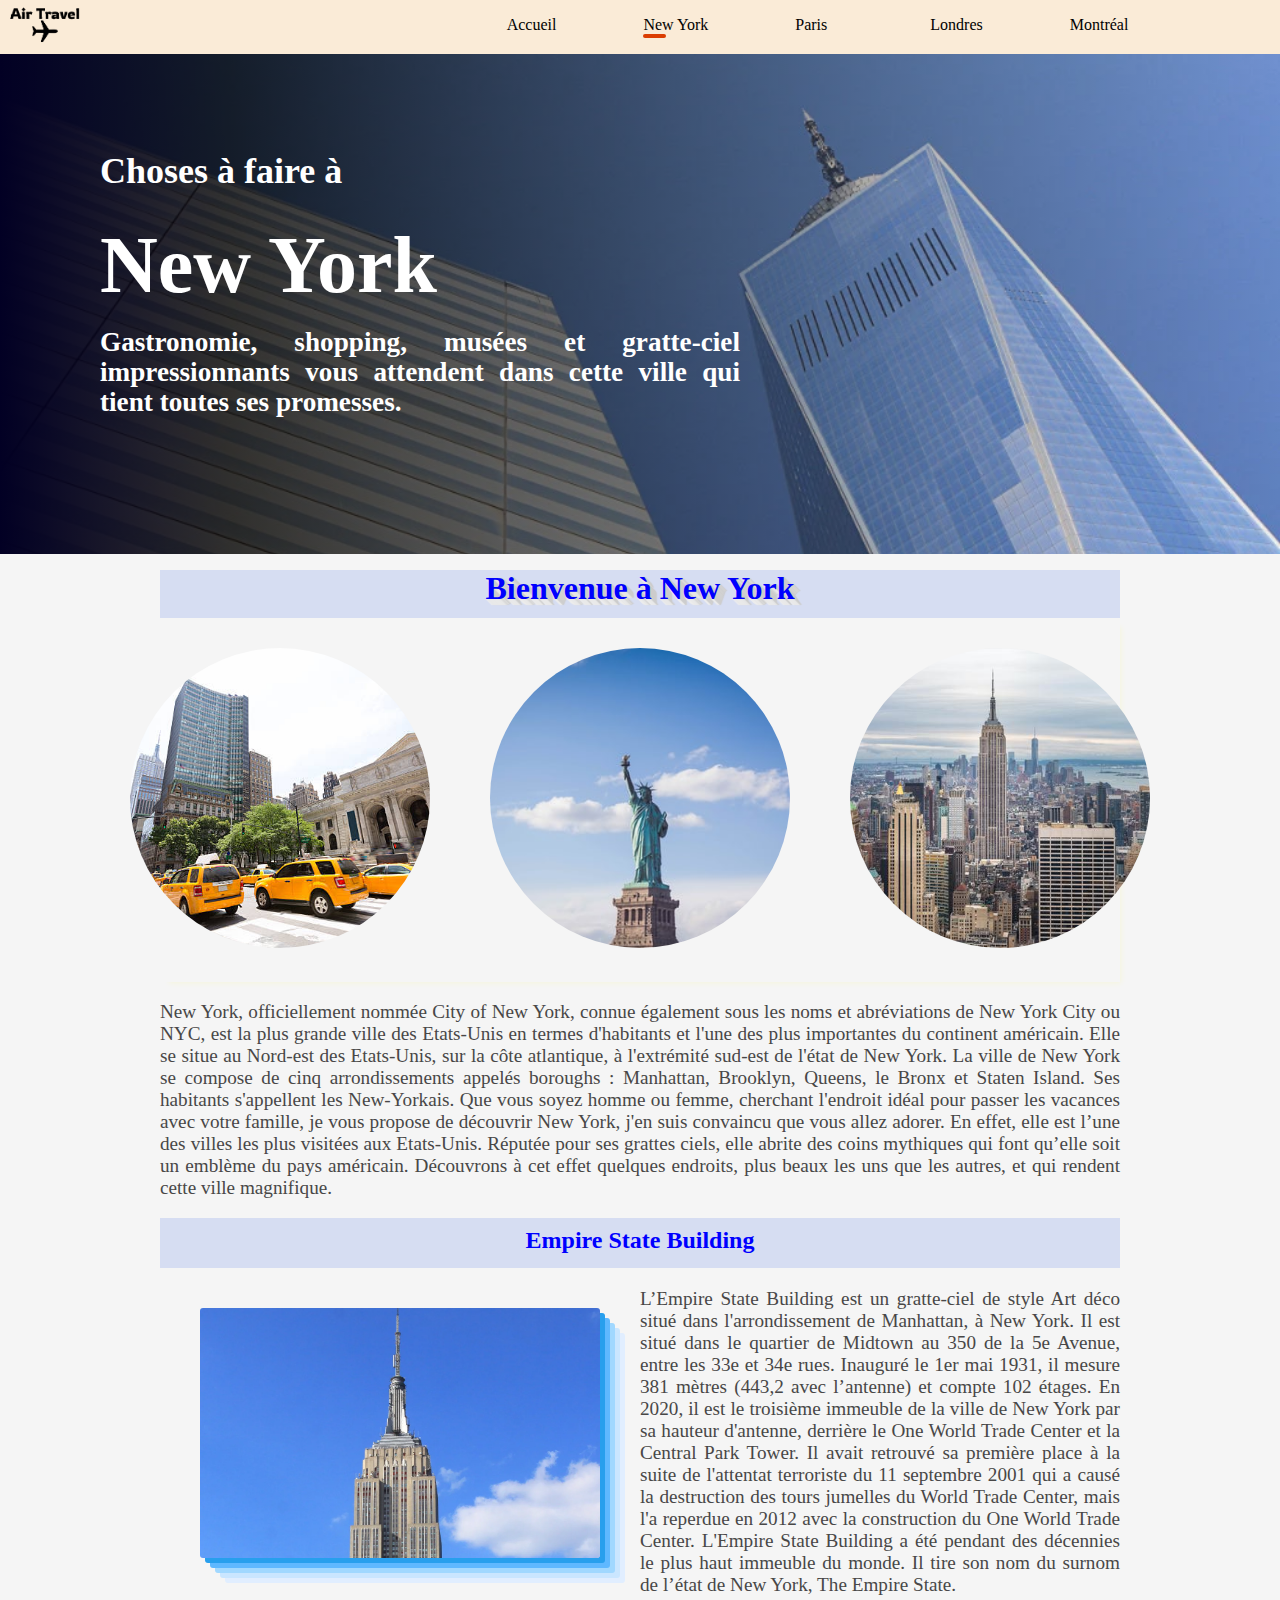
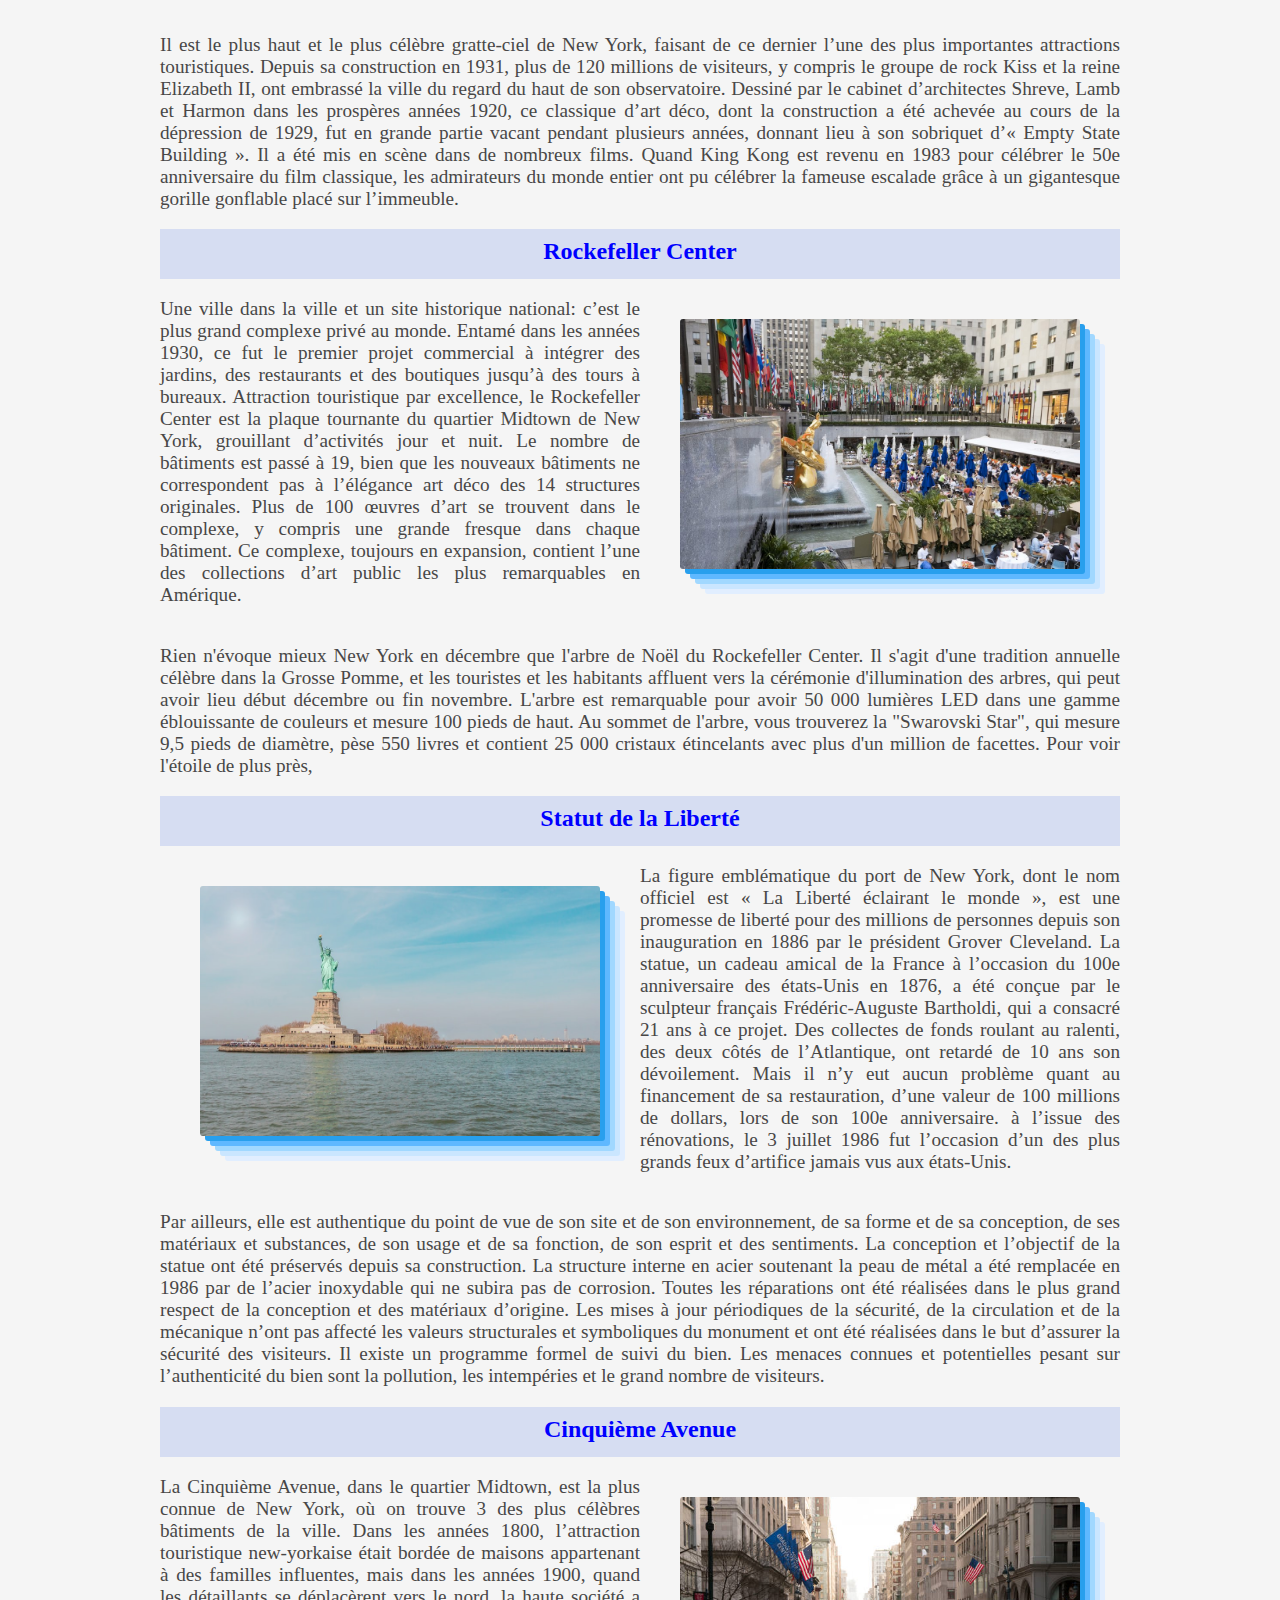
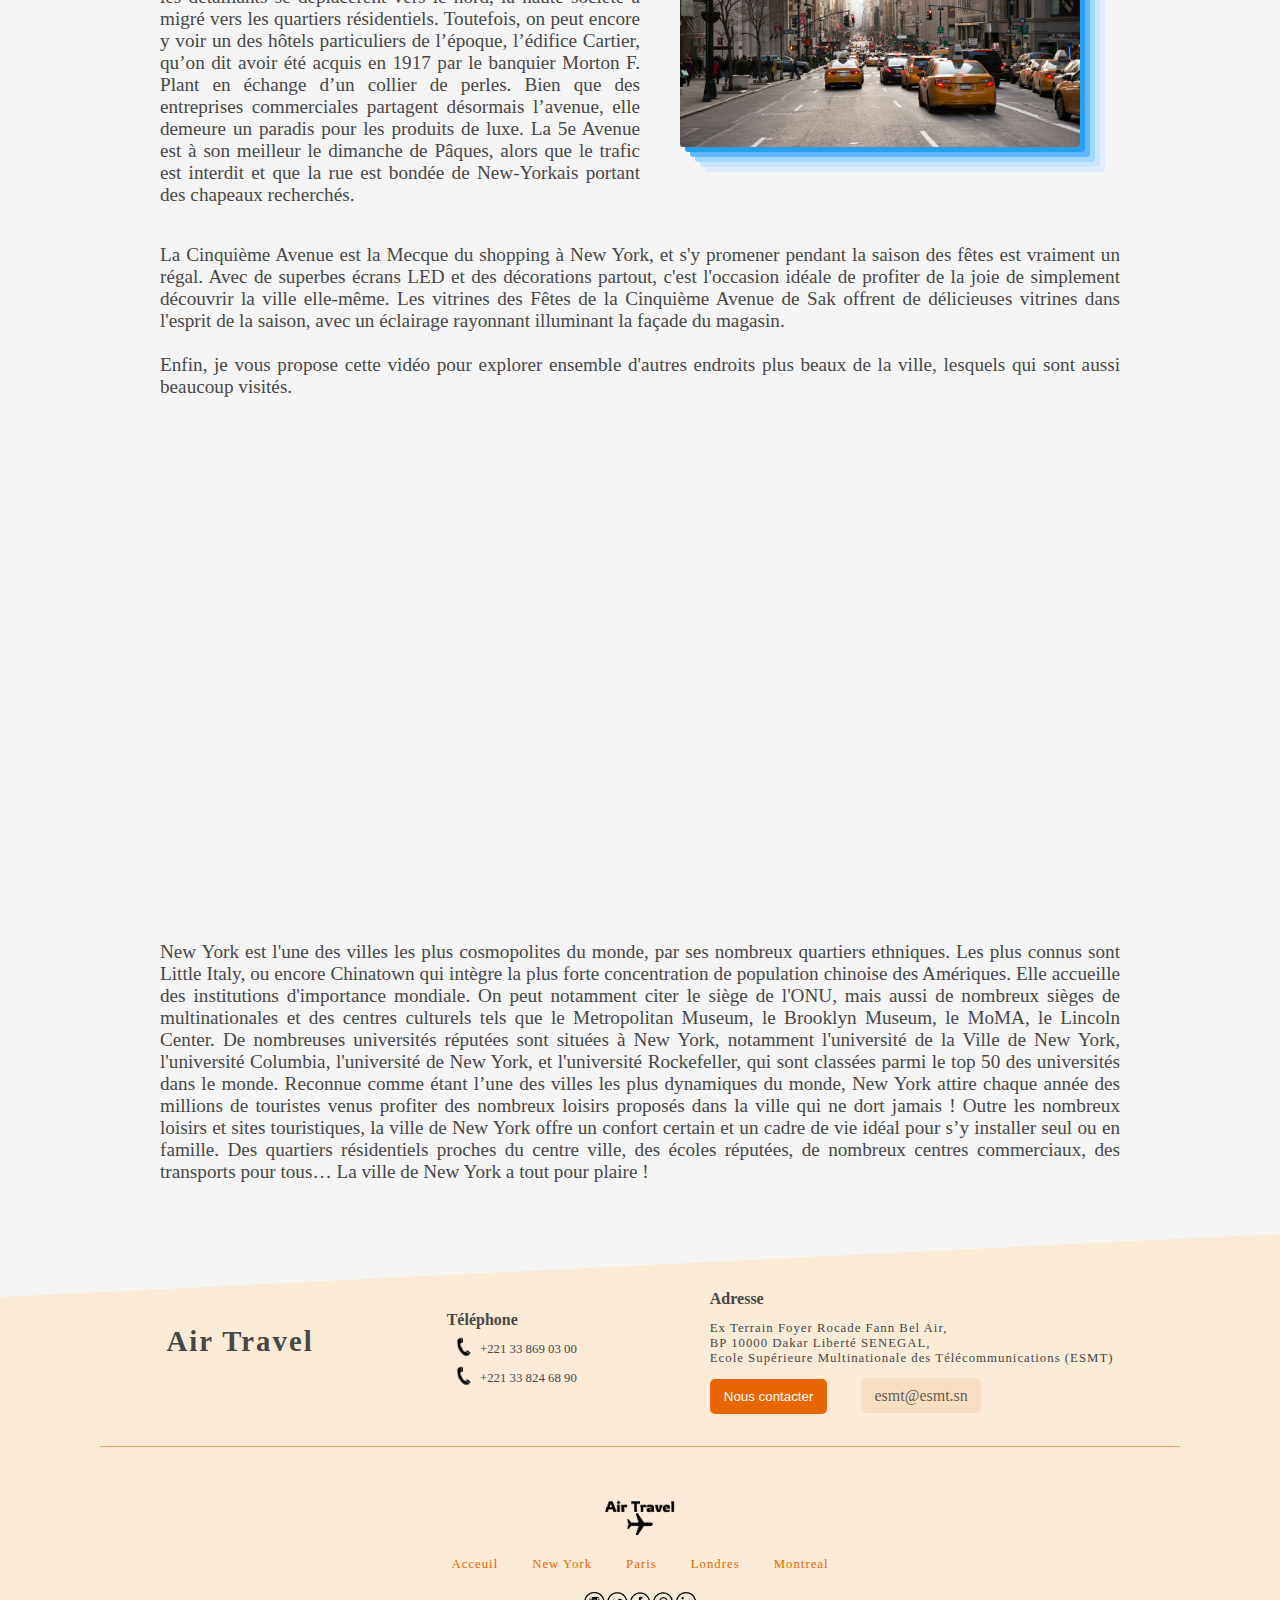
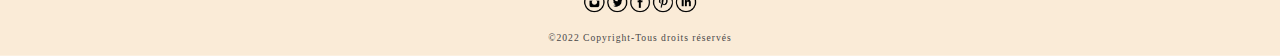
<file: new_york.html>
<!DOCTYPE html>
<html lang="en">

<head>
    <meta charset="UTF-8">
    <meta http-equiv="X-UA-Compatible" content="IE=edge">
    <meta name="viewport" content="width=device-width, initial-scale=1.0">
    <link rel="stylesheet" href="style.css">
    <meta name="author" content="Marius ADJAKOTAN">
    <meta name="author" content="Rafiou KPONOU">
    <title>Document</title>
</head>

<body>
    <!--En t&ecirc;te de ma page-->
    <header>
        <div class="en_tete">
            <div class="name_of_sit"><img class="logo_of_header" src="image/air_plane.png" alt=""></div>
            <div class="navigation">
                <nav>
                    <ul>
                        <li class="lien_nav"><a href="index.html">Accueil<div class="li-hover"></div></a></li>
                        <li class="lien_nav"><a href="new_york.html">New York<div class="li-active li-hover"></div> </a>
                        </li>
                        <li class="lien_nav"><a href="paris.html">Paris &nbsp; &nbsp; <div class="li-hover"></div> </a>
                        </li>
                        <li class="lien_nav"><a href="londres.html">Londres<div class="li-hover"></div></a></li>
                        <li class="lien_nav"><a href="montreal.html">Montr&eacute;al<div class="li-hover"></div></a>
                        </li>
                    </ul>
                </nav>
            </div>
        </div>
    </header>

    <!--Banni&egrave;re-->
    <div style="background-image: linear-gradient(90deg, rgba(2,0,36,1) 0%, rgba(0,0,0,0.8) 18%, rgba(255,255,255,0.1) 100%) , url(image/New_York/newyork2.webp);
        background-size: cover;
        background-repeat: no-repeat;" class="parent">
        <div class="sous_parent">
            <div>
                <h2 class="suite1">Choses &agrave; faire &agrave;</h2>
            </div>
            <div>
                <h1 class="suite2">New York</h1>
            </div>
            <div>
                <p class="suite3">Gastronomie, shopping, mus&eacute;es et gratte-ciel impressionnants vous attendent
                    dans cette
                    ville qui tient toutes ses promesses.</p>
            </div>
        </div>
    </div>
    <!--Corps de la page-->
    <main>
        <div class="conteneur">
            <div class="conteneur_title">
                <h1 class="titre_of_main">Bienvenue &agrave; New York</h1>
            </div>
            <div>
                <div class="haut">
                    <div><img class="image1" src="image/New_York/5eavenue3.jpg" alt=""></div>
                    <div><img class="image1" src="image/New_York/statut-liberte3.jpg" alt=""></div>
                    <div><img class="image1" src="image/New_York/statebulding2.jpg" alt=""></div>
                </div>
                <div>
                    <p>New York, officiellement nomm&eacute;e City of New York, connue &eacute;galement sous les noms et
                        abr&eacute;viations de New York City ou NYC, est la plus grande ville des Etats-Unis en termes
                        d'habitants et l'une des plus importantes du continent am&eacute;ricain. Elle se situe au
                        Nord-est
                        des Etats-Unis, sur la côte atlantique, &agrave; l'extr&eacute;mit&eacute; sud-est de
                        l'&eacute;tat de New York. La ville
                        de New York se compose de cinq arrondissements appel&eacute;s boroughs : Manhattan, Brooklyn,
                        Queens,
                        le Bronx et Staten Island. Ses habitants s'appellent les New-Yorkais.
                        Que vous soyez homme ou femme, cherchant l'endroit id&eacute;al pour passer les vacances avec
                        votre
                        famille,
                        je vous propose de d&eacute;couvrir New York,
                        j'en suis convaincu que vous allez adorer. En effet, elle est l’une des villes les plus
                        visit&eacute;es
                        aux Etats-Unis.
                        R&eacute;put&eacute;e pour ses grattes ciels, elle abrite des coins mythiques qui font qu’elle
                        soit un embl&egrave;me du pays am&eacute;ricain. D&eacute;couvrons &agrave; cet effet quelques
                        endroits, plus beaux les
                        uns que les autres, et qui rendent cette ville magnifique.</p>
                </div>
                <div class="empire">
                    <h2 class="grand_titre">Empire State Building</h2>
                </div>
                <div class="roboat">
                    <div class="image">
                        <img class="roboat1" src="image/New_York/newyork3.webp" alt="">
                    </div>
                    <div class="roboat2">
                        <p class="roboat21">L’Empire State Building est un gratte-ciel de style Art d&eacute;co
                            situ&eacute;
                            dans l'arrondissement de Manhattan, &agrave; New York. Il est situ&eacute; dans le
                            quartier de Midtown au 350 de la 5e Avenue, entre les 33e et 34e rues.
                            Inaugur&eacute; le 1er mai 1931, il mesure 381 m&egrave;tres (443,2 avec l’antenne) et
                            compte 102 &eacute;tages.
                            En 2020, il est le troisi&egrave;me immeuble de la ville de New York par sa hauteur
                            d'antenne, derri&egrave;re le One World Trade Center et la Central Park Tower. Il avait
                            retrouv&eacute; sa premi&egrave;re place &agrave; la suite de l'attentat terroriste du 11
                            septembre 2001 qui
                            a caus&eacute; la destruction des tours jumelles du World Trade Center, mais l'a reperdue en
                            2012
                            avec la construction du One World Trade Center. L'Empire State Building a &eacute;t&eacute;
                            pendant des
                            d&eacute;cennies le plus haut immeuble du monde. Il tire son nom du surnom de l’&eacute;tat
                            de New York,
                            The Empire State.</p>
                    </div>
                </div>
                <div>
                    <p>Il est le plus haut et le plus c&eacute;l&egrave;bre gratte-ciel de New York,
                        faisant de ce dernier l’une des plus importantes attractions touristiques.
                        Depuis sa construction en 1931,
                        plus de 120 millions de visiteurs, y compris le groupe de rock Kiss et la reine Elizabeth II,
                        ont embrass&eacute; la
                        ville du regard du haut de son observatoire. Dessin&eacute; par le cabinet d’architectes Shreve,
                        Lamb et Harmon dans
                        les prosp&egrave;res ann&eacute;es 1920, ce classique d’art d&eacute;co, dont la construction a
                        &eacute;t&eacute; achev&eacute;e au
                        cours de la d&eacute;pression
                        de 1929, fut en grande partie vacant pendant plusieurs ann&eacute;es, donnant lieu &agrave; son
                        sobriquet
                        d’« Empty State Building ».
                        Il a &eacute;t&eacute; mis en sc&egrave;ne dans de nombreux films. Quand King Kong est revenu en
                        1983 pour
                        c&eacute;l&eacute;brer le 50e anniversaire du film classique, les admirateurs du monde entier
                        ont pu
                        c&eacute;l&eacute;brer la fameuse escalade grâce
                        &agrave; un gigantesque gorille gonflable plac&eacute; sur l’immeuble.</p>
                </div>
                <div class="empire">
                    <h2 class="grand_titre">Rockefeller Center</h2>
                </div>
                <div class="roboat">
                    <div class="roboat2">
                        <p class="roboat21">Une ville dans la ville et un site historique national:
                            c’est le plus grand complexe priv&eacute; au monde. Entam&eacute; dans les ann&eacute;es
                            1930,
                            ce fut le premier projet commercial &agrave; int&eacute;grer des jardins, des restaurants
                            et des boutiques jusqu’&agrave; des tours &agrave; bureaux. Attraction touristique par
                            excellence, le Rockefeller Center est la plaque tournante du quartier Midtown
                            de New York, grouillant d’activit&eacute;s jour et nuit. Le nombre de bâtiments est
                            pass&eacute; &agrave; 19, bien que les nouveaux bâtiments ne correspondent pas &agrave;
                            l’&eacute;l&eacute;gance
                            art d&eacute;co des 14 structures originales. Plus de 100 œuvres d’art se trouvent dans
                            le complexe, y compris une grande fresque dans chaque bâtiment. Ce complexe,
                            toujours en expansion, contient l’une des collections d’art public les plus
                            remarquables en Am&eacute;rique.</p>
                    </div>
                    <div class="image">
                        <img class="roboat1" src="image/New_York/rockerfeller-center.jpg" alt="">
                    </div>
                </div>
                <div>
                    <p>Rien n'&eacute;voque mieux New York en d&eacute;cembre que l'arbre de Noël du Rockefeller Center.
                        Il s'agit d'une tradition annuelle c&eacute;l&egrave;bre dans la Grosse Pomme, et les touristes
                        et les habitants affluent vers la c&eacute;r&eacute;monie d'illumination des arbres, qui peut
                        avoir lieu d&eacute;but d&eacute;cembre ou fin novembre. L'arbre est remarquable pour avoir 50
                        000
                        lumi&egrave;res LED dans une gamme &eacute;blouissante de couleurs et mesure 100 pieds de haut.
                        Au
                        sommet de l'arbre, vous trouverez la "Swarovski Star", qui mesure 9,5 pieds de diam&egrave;tre,
                        p&egrave;se 550 livres et contient 25 000 cristaux &eacute;tincelants avec plus d'un million de
                        facettes.
                        Pour voir l'&eacute;toile de plus pr&egrave;s,</p>
                </div>
                <div class="empire">
                    <h2 class="grand_titre">Statut de la Libert&eacute;</h2>
                </div>
                <div class="roboat">
                    <div class="image">
                        <img class="roboat1" src="image/New_York/statue-liberte2.jpg" alt="">
                    </div>
                    <div class="roboat2">
                        <p class="roboat21">La figure embl&eacute;matique du port de New York,
                            dont le nom officiel est « La Libert&eacute; &eacute;clairant le monde »,
                            est une promesse de libert&eacute; pour des millions de personnes
                            depuis son inauguration en 1886 par le pr&eacute;sident Grover Cleveland.
                            La statue, un cadeau amical de la France &agrave; l’occasion du 100e anniversaire
                            des &eacute;tats-Unis en 1876, a &eacute;t&eacute; con&ccedil;ue par le sculpteur
                            fran&ccedil;ais Fr&eacute;d&eacute;ric-Auguste
                            Bartholdi, qui a consacr&eacute; 21 ans &agrave; ce projet. Des collectes de fonds roulant
                            au
                            ralenti, des deux côt&eacute;s de l’Atlantique, ont retard&eacute; de 10 ans son
                            d&eacute;voilement.
                            Mais il n’y eut aucun probl&egrave;me quant au financement de sa restauration, d’une
                            valeur de 100 millions de dollars, lors de son 100e anniversaire. &agrave; l’issue
                            des r&eacute;novations, le 3 juillet 1986 fut l’occasion d’un des plus
                            grands feux d’artifice jamais vus aux &eacute;tats-Unis.</p>
                    </div>
                </div>
                <div>
                    <p>Par ailleurs, elle est authentique du point de vue de son site et de son
                        environnement, de sa forme et de sa conception, de ses mat&eacute;riaux et substances,
                        de son usage et de sa fonction, de son esprit et des sentiments. La conception et
                        l’objectif de la statue ont &eacute;t&eacute; pr&eacute;serv&eacute;s depuis sa construction. La
                        structure
                        interne en acier soutenant la peau de m&eacute;tal a &eacute;t&eacute; remplac&eacute;e en 1986
                        par de l’acier
                        inoxydable qui ne subira pas de corrosion. Toutes les r&eacute;parations ont &eacute;t&eacute;
                        r&eacute;alis&eacute;es
                        dans le plus grand respect de la conception et des mat&eacute;riaux d’origine. Les mises
                        &agrave;
                        jour p&eacute;riodiques de la s&eacute;curit&eacute;, de la circulation et de la
                        m&eacute;canique n’ont pas affect&eacute;
                        les valeurs structurales et symboliques du monument et ont &eacute;t&eacute;
                        r&eacute;alis&eacute;es dans le but
                        d’assurer la s&eacute;curit&eacute; des visiteurs. Il existe un programme formel de suivi du
                        bien.
                        Les menaces connues et potentielles pesant sur l’authenticit&eacute; du bien sont la pollution,
                        les intemp&eacute;ries et le grand nombre de visiteurs. </p>
                </div>
                <div class="empire">
                    <h2 class="grand_titre">Cinqui&egrave;me Avenue</h2>
                </div>
                <div class="roboat">
                    <div class="roboat2">
                        <p class="roboat21">La Cinqui&egrave;me Avenue, dans le quartier Midtown, est la plus connue de
                            New
                            York, o&ugrave; on
                            trouve 3 des plus c&eacute;l&egrave;bres bâtiments de la ville. Dans les ann&eacute;es 1800,
                            l’attraction
                            touristique new-yorkaise &eacute;tait bord&eacute;e de maisons appartenant &agrave; des
                            familles influentes,
                            mais dans les ann&eacute;es 1900, quand les d&eacute;taillants se d&eacute;plac&egrave;rent
                            vers le nord, la haute
                            soci&eacute;t&eacute;
                            a migr&eacute; vers les quartiers r&eacute;sidentiels. Toutefois, on peut encore y voir un
                            des hôtels
                            particuliers
                            de l’&eacute;poque, l’&eacute;difice Cartier, qu’on dit avoir &eacute;t&eacute; acquis en
                            1917 par le banquier Morton F.
                            Plant en
                            &eacute;change d’un collier de perles. Bien que des entreprises commerciales partagent
                            d&eacute;sormais
                            l’avenue, elle
                            demeure un paradis pour les produits de luxe. La 5e Avenue est &agrave; son meilleur le
                            dimanche de
                            Pâques, alors
                            que le trafic est interdit et que la rue est bond&eacute;e
                            de New-Yorkais portant des chapeaux recherch&eacute;s.</p>
                    </div>
                    <div class="image">
                        <img class="roboat1" src="image/New_York/5eavenue2.jpg" alt="">
                    </div>
                </div>
                <div>
                    <p>La Cinqui&egrave;me Avenue est la Mecque du shopping &agrave; New York,
                        et s'y promener pendant la saison des f&ecirc;tes est vraiment un r&eacute;gal.
                        Avec de superbes &eacute;crans LED et des d&eacute;corations partout, c'est l'occasion
                        id&eacute;ale de profiter de la joie de simplement d&eacute;couvrir la ville elle-m&ecirc;me.
                        Les vitrines des F&ecirc;tes de la Cinqui&egrave;me Avenue de Sak offrent de d&eacute;licieuses
                        vitrines dans l'esprit de la saison, avec un &eacute;clairage rayonnant illuminant
                        la fa&ccedil;ade du magasin. <br><br>Enfin, je vous propose cette vid&eacute;o pour explorer
                        ensemble d'autres
                        endroits plus beaux de la ville, lesquels qui sont aussi beaucoup visit&eacute;s. </p>
                </div>
            </div>
            <div class="ma_video">
                <iframe width="800" height="500" src="https://www.youtube.com/embed/Vi0bKLJJTb8"
                    title="YouTube video player" frameborder="0" allow="accelerometer; autoplay; clipboard-write; 
                encrypted-media; gyroscope; picture-in-picture" allowfullscreen></iframe>
            </div>
            <div class="terminus">
                <p>New York est l'une des villes les plus cosmopolites du monde,
                    par ses nombreux quartiers ethniques. Les plus connus sont Little Italy, ou encore
                    Chinatown qui int&egrave;gre la plus forte concentration de population chinoise des
                    Am&eacute;riques.
                    Elle accueille des institutions d'importance mondiale. On peut notamment citer
                    le si&egrave;ge de l'ONU, mais aussi de nombreux si&egrave;ges de multinationales et des centres
                    culturels
                    tels que le Metropolitan Museum, le Brooklyn Museum, le MoMA, le Lincoln Center. De nombreuses
                    universit&eacute;s r&eacute;put&eacute;es sont situ&eacute;es &agrave; New York, notamment
                    l'universit&eacute; de la Ville de New York,
                    l'universit&eacute; Columbia, l'universit&eacute; de New York, et l'universit&eacute; Rockefeller,
                    qui sont class&eacute;es
                    parmi le top 50 des universit&eacute;s dans le monde. Reconnue comme &eacute;tant l’une des villes
                    les plus
                    dynamiques
                    du monde, New York attire chaque ann&eacute;e des millions de touristes venus profiter des nombreux
                    loisirs
                    propos&eacute;s dans la ville qui ne dort jamais !
                    Outre les nombreux loisirs et sites touristiques, la ville de New York offre un confort certain et
                    un
                    cadre de vie id&eacute;al pour s’y installer seul ou en famille.
                    Des quartiers r&eacute;sidentiels proches du centre ville, des &eacute;coles r&eacute;put&eacute;es,
                    de nombreux centres
                    commerciaux,
                    des transports pour tous… La ville de New York a tout pour plaire !</p>
            </div>
        </div>
    </main>
    <footer>
        <div>
            <div class="my_footer">
                <div>
                    <h3 class="my_footer__title">Air Travel</h3>
                </div>
                <div class="my_footer__address">
                    <h4>T&eacute;l&eacute;phone</h3>
                        <div class="important">
                            <div><img class="important1" src="image/icon_telephon1.png" alt=""></div>
                            <div class="ft">+221 33 869 03 00</div>
                        </div>
                        <div class="important">
                            <div><img class="important1" src="image/icon_telephon1.png" alt=""></div>
                            <div class="ft">+221 33 824 68 90</div>
                        </div>
                </div>
                <div class="my_footer__address">
                    <h4>Adresse</h3>
                        <p>Ex Terrain Foyer Rocade Fann Bel Air,<br>BP 10000 Dakar Libert&eacute; SENEGAL,<br>Ecole
                            Sup&eacute;rieure Multinationale des T&eacute;l&eacute;communications (ESMT)</p>
                        <div>
                            <button class="btn-contact mr-btn">Nous contacter</button>
                            <a class="btn-link" href="mailto:esmt@esmt.sn">esmt@esmt.sn</a>
                        </div>
                </div>

            </div>
            <hr class="hr-class">
            <div class="my_footer_foot">
                <img class="logo_of_header" src="image/air_plane.png" alt="">
                <div>
                    <a href="index.html" class="my_footer_foot__a mr-btn">Acceuil</a>
                    <a href="new_york.html" class="my_footer_foot__a mr-btn">New York</a>
                    <a href="paris.html" class="my_footer_foot__a mr-btn">Paris</a>
                    <a href="londres.html" class="my_footer_foot__a mr-btn">Londres</a>
                    <a href="montreal.html" class="my_footer_foot__a">Montreal</a>
                </div>
                <img class="my_footer_foot__log" src="image/collection_logo1.png" alt="">
                <div class="cpr">&copy;2022 Copyright-Tous droits r&eacute;serv&eacute;s</div>
            </div>
        </div>
    </footer>
</body>

</html>
</file>
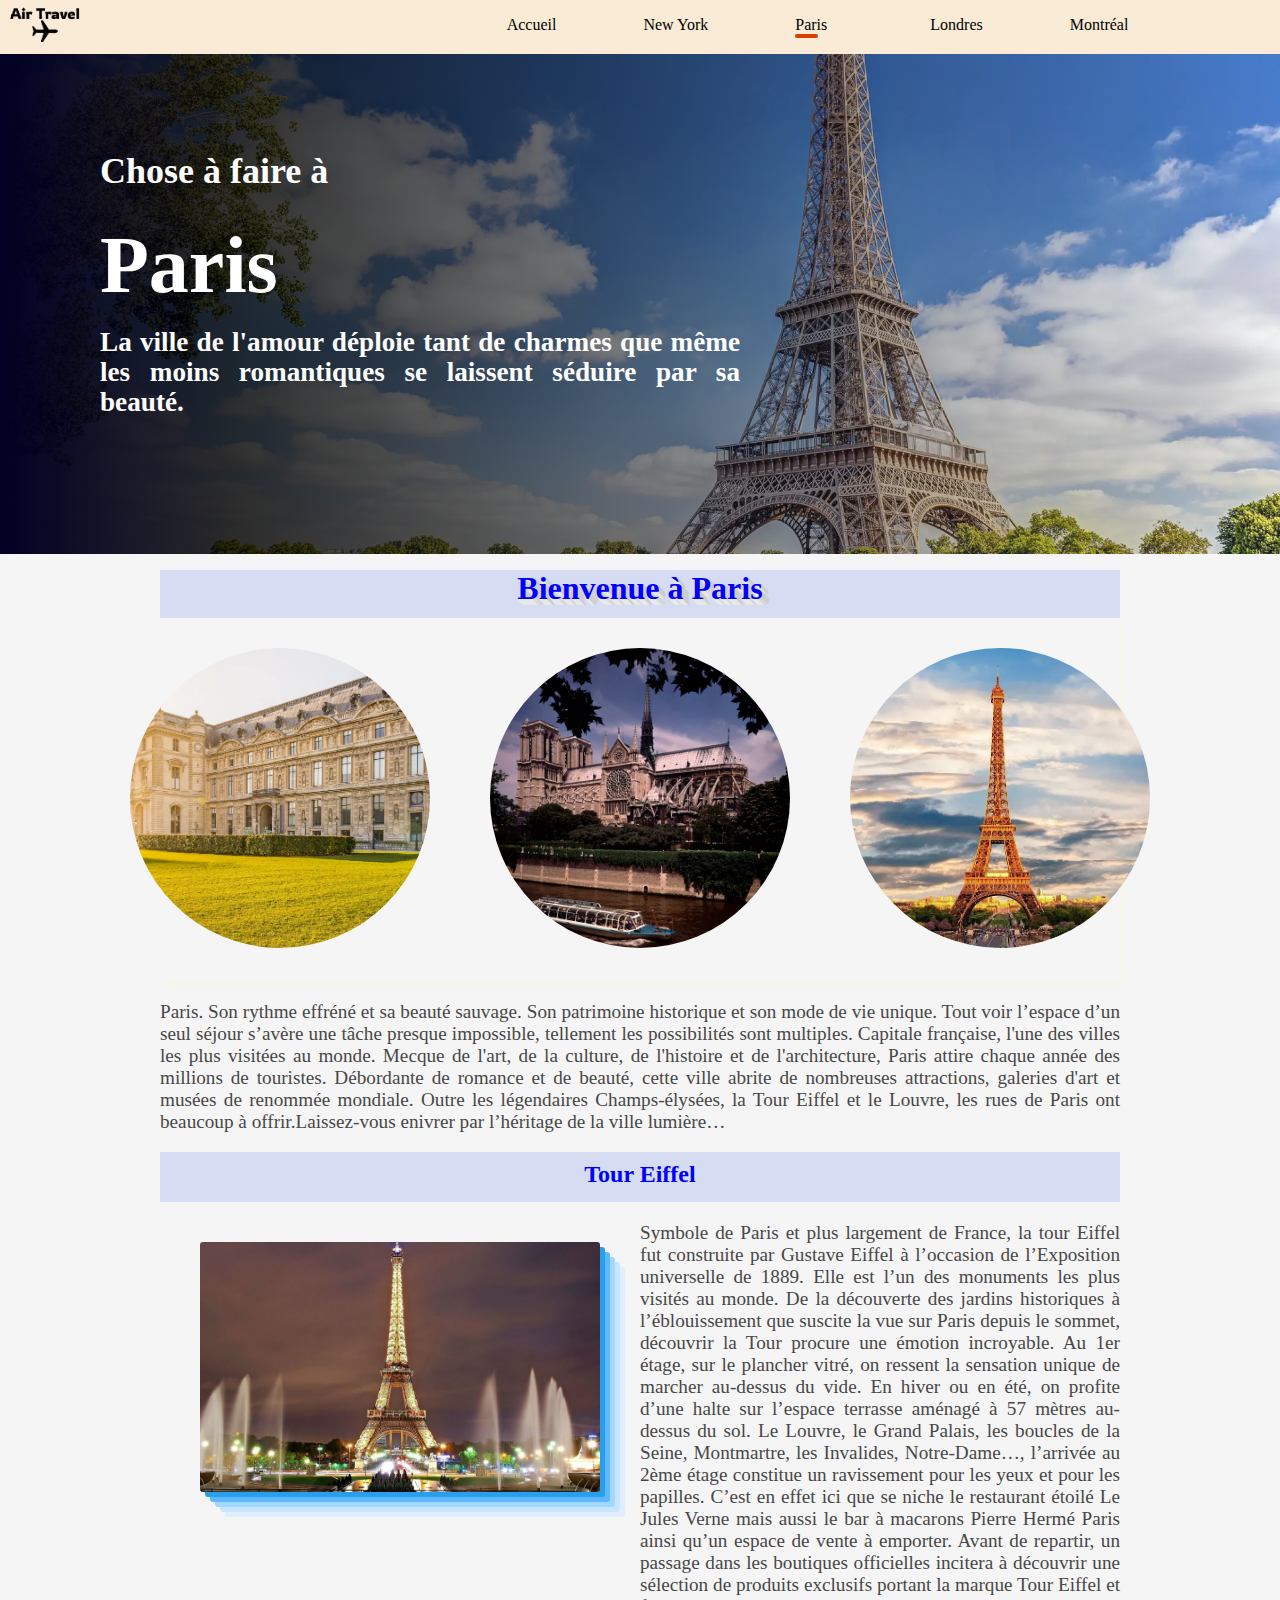
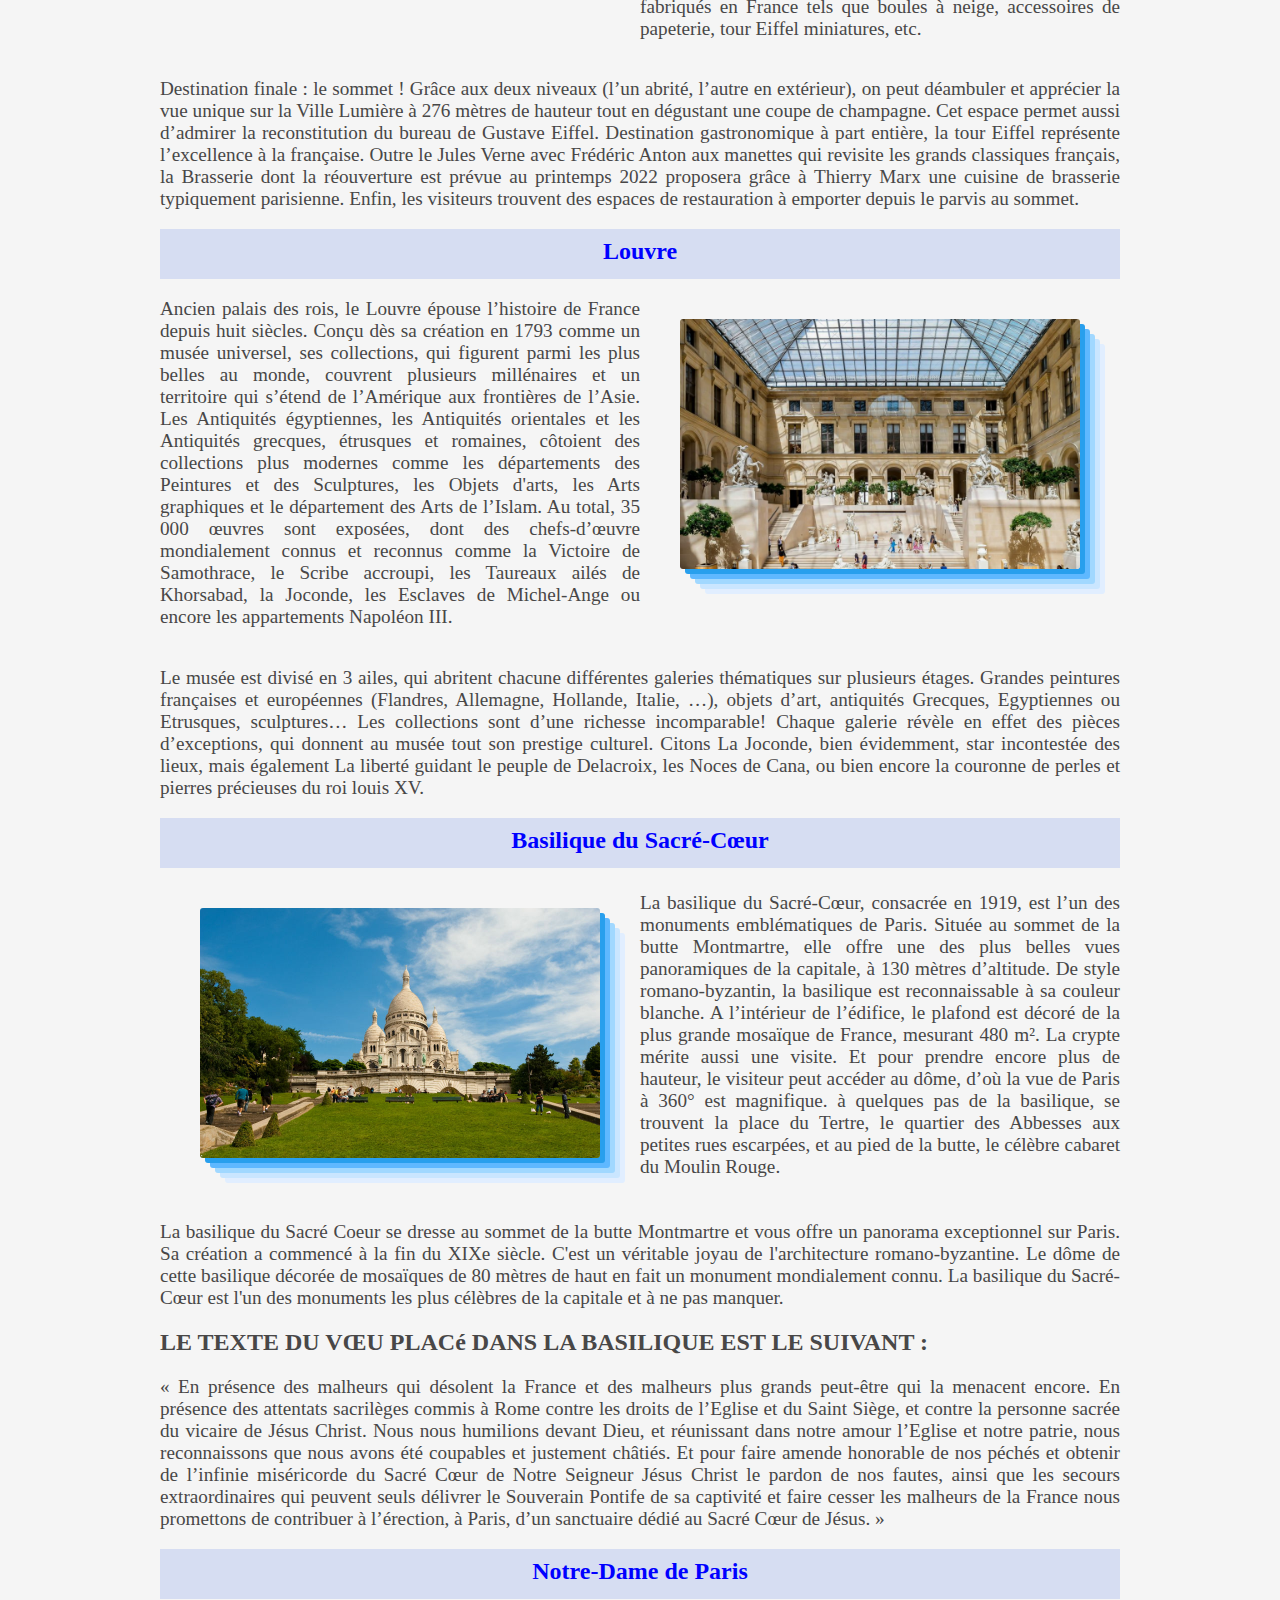
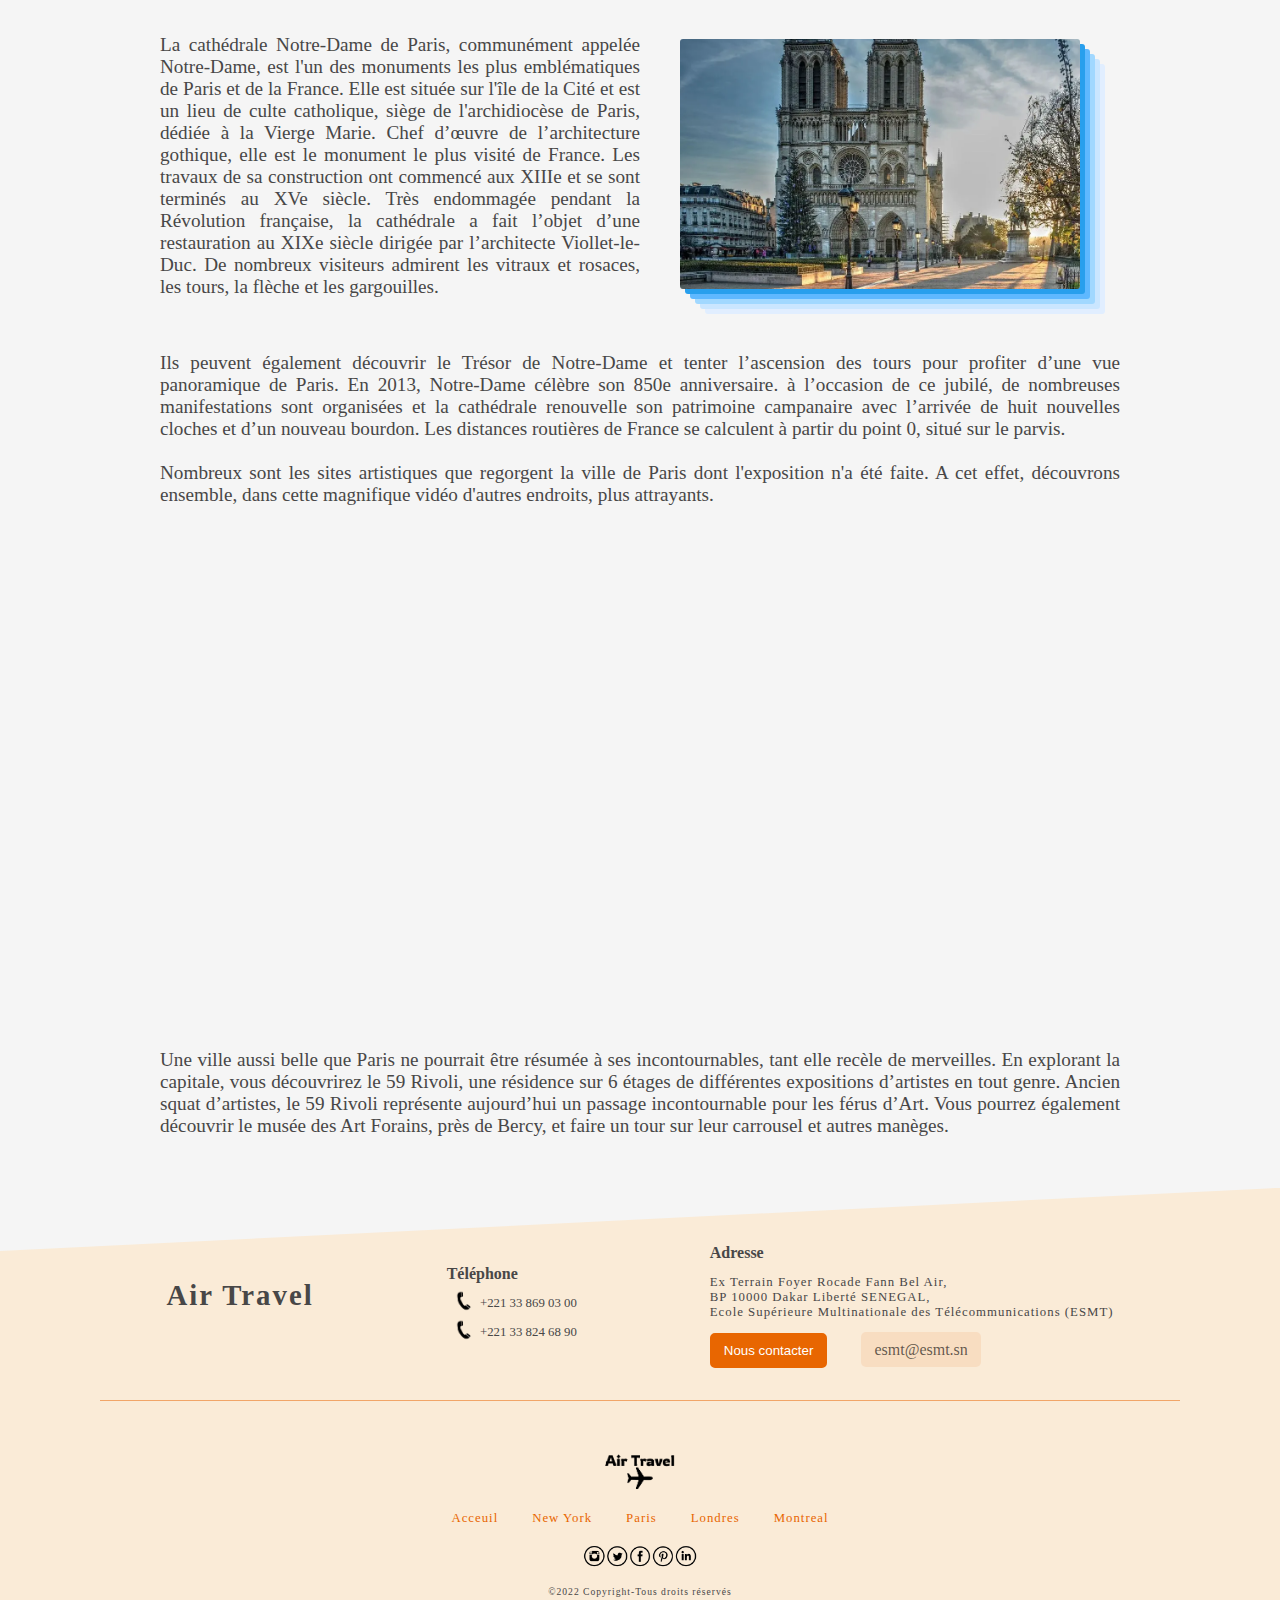
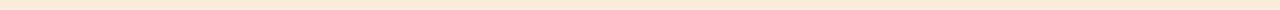
<file: paris.html>
<!DOCTYPE html>
<html lang="en">

<head>
    <meta charset="UTF-8">
    <meta http-equiv="X-UA-Compatible" content="IE=edge">
    <meta name="viewport" content="width=device-width, initial-scale=1.0">
    <link rel="stylesheet" href="style.css">
    <meta name="author" content="Marius ADJAKOTAN">
    <meta name="author" content="Rafiou KPONOU">
    <title>Document</title>
</head>

<body>
    <!--En tête de ma page-->
    <header>
        <div class="en_tete">
            <div class="name_of_sit"><img class="logo_of_header" src="image/air_plane.png" alt=""></div>
            <div class="navigation">
                <nav>
                    <ul>
                        <li class="lien_nav"><a href="index.html">Accueil<div class="li-hover"></div></a></li>
                        <li class="lien_nav"><a href="new_york.html">New York<div class="li-hover"></div> </a></li>
                        <li class="lien_nav"><a href="paris.html">Paris &nbsp; &nbsp; <div class="li-active li-hover">
                                </div> </a></li>
                        <li class="lien_nav"><a href="londres.html">Londres<div class="li-hover"></div></a></li>
                        <li class="lien_nav"><a href="montreal.html">Montr&eacute;al<div class="li-hover"></div></a>
                        </li>
                    </ul>
                </nav>
            </div>
        </div>
    </header>

    <!--Bannière-->
    <div style="background-image: linear-gradient(90deg, rgba(2,0,36,1) 0%, rgba(0,0,0,0.8) 18%, rgba(255,255,255,0.1) 100%) , url(image/Paris/paris1_tour.webp);
        background-size: cover;
        background-repeat: no-repeat;" class="parent">
        <div class="sous_parent">
            <div>
                <h2 class="suite1">Chose &agrave; faire &agrave;</h2>
            </div>
            <div>
                <h1 class="suite2">Paris</h1>
            </div>
            <div>
                <p class="suite3">La ville de l'amour d&eacute;ploie tant de charmes que m&ecirc;me les moins
                    romantiques se laissent
                    s&eacute;duire par sa beaut&eacute;.</p>
            </div>
        </div>
    </div>
    <!--Corps de la page-->
    <main>
        <div class="conteneur">
            <div class="conteneur_title">
                <h1 class="titre_of_main">Bienvenue &agrave; Paris</h1>
            </div>
            <div>
                <div class="haut">
                    <div><img class="image1" src="image/Paris/paris10_louvre.webp" alt=""></div>
                    <div><img class="image1" src="image/Paris/notre_dame.webp" alt=""></div>
                    <div><img class="image1" src="image/Paris/Tour-Eiffel.webp" alt=""></div>
                </div>
                <div>
                    <p>Paris. Son rythme
                        effr&eacute;n&eacute; et sa beaut&eacute; sauvage. Son patrimoine historique et son mode de vie
                        unique. Tout
                        voir l’espace d’un seul s&eacute;jour s’av&egrave;re une tâche presque impossible, tellement les
                        possibilit&eacute;s
                        sont multiples.
                        Capitale fran&ccedil;aise, l'une des villes les plus visit&eacute;es au monde.
                        Mecque de l'art, de la culture, de l'histoire et de l'architecture, Paris attire
                        chaque ann&eacute;e des millions de touristes.
                        D&eacute;bordante de romance et de beaut&eacute;, cette ville abrite de nombreuses attractions,
                        galeries d'art et mus&eacute;es de renomm&eacute;e mondiale. Outre les l&eacute;gendaires
                        Champs-&eacute;lys&eacute;es,
                        la Tour Eiffel et le Louvre, les rues de Paris ont beaucoup &agrave; offrir.Laissez-vous enivrer
                        par
                        l’h&eacute;ritage de
                        la ville lumi&egrave;re…</p>
                </div>
                <div class="empire">
                    <h2 class="grand_titre">Tour Eiffel</h2>
                </div>
                <div class="roboat">
                    <div class="image">
                        <img class="roboat1" src="image/Paris/paris3_tour.jpg" alt="">
                    </div>
                    <div class="roboat2">
                        <p class="roboat21">Symbole de Paris et plus largement de France, la tour Eiffel fut construite
                            par Gustave Eiffel &agrave; l’occasion de l’Exposition universelle de 1889. Elle est l’un
                            des
                            monuments les plus visit&eacute;s au monde.
                            De la d&eacute;couverte des jardins historiques &agrave; l’&eacute;blouissement que suscite
                            la vue sur Paris
                            depuis le sommet, d&eacute;couvrir la Tour procure une &eacute;motion incroyable. Au 1er
                            &eacute;tage, sur le
                            plancher vitr&eacute;, on ressent la sensation unique de marcher au-dessus du vide. En hiver
                            ou en
                            &eacute;t&eacute;, on profite d’une halte sur l’espace terrasse am&eacute;nag&eacute;
                            &agrave; 57 m&egrave;tres au-dessus du sol.
                            Le Louvre, le Grand Palais, les boucles de la Seine, Montmartre, les Invalides, Notre-Dame…,
                            l’arriv&eacute;e au 2&egrave;me &eacute;tage constitue un ravissement pour les yeux et pour
                            les papilles. C’est
                            en effet ici que se niche le restaurant &eacute;toil&eacute; Le Jules Verne mais aussi le
                            bar &agrave; macarons
                            Pierre Herm&eacute; Paris ainsi qu’un espace de vente &agrave; emporter. Avant de repartir,
                            un passage
                            dans les boutiques officielles incitera &agrave; d&eacute;couvrir une s&eacute;lection de
                            produits exclusifs
                            portant la marque Tour Eiffel et fabriqu&eacute;s en France tels que boules &agrave; neige,
                            accessoires
                            de papeterie, tour Eiffel miniatures, etc.</p>
                    </div>
                </div>
                <div>
                    <p>Destination finale : le sommet &#33; Grâce aux deux niveaux (l’un abrit&eacute;, l’autre en
                        ext&eacute;rieur),
                        on peut d&eacute;ambuler et appr&eacute;cier la vue unique sur la Ville Lumi&egrave;re &agrave;
                        276 m&egrave;tres de hauteur tout
                        en d&eacute;gustant une coupe de champagne. Cet espace permet aussi d’admirer la reconstitution
                        du
                        bureau de Gustave Eiffel.
                        Destination gastronomique &agrave; part enti&egrave;re, la tour Eiffel repr&eacute;sente
                        l’excellence &agrave; la fran&ccedil;aise.
                        Outre le Jules Verne avec Fr&eacute;d&eacute;ric Anton aux manettes qui revisite les grands
                        classiques
                        fran&ccedil;ais, la Brasserie dont la r&eacute;ouverture est pr&eacute;vue au printemps 2022
                        proposera grâce &agrave;
                        Thierry Marx une cuisine de brasserie typiquement parisienne. Enfin, les visiteurs trouvent
                        des espaces de restauration &agrave; emporter depuis le parvis au sommet.</p>
                </div>
                <div class="empire">
                    <h2 class="grand_titre">Louvre</h2>
                </div>
                <div class="roboat">
                    <div class="roboat2">
                        <p class="roboat21">Ancien palais des rois, le Louvre &eacute;pouse l’histoire de France depuis
                            huit
                            si&egrave;cles. Con&ccedil;u d&egrave;s sa cr&eacute;ation en 1793 comme un mus&eacute;e
                            universel, ses collections, qui
                            figurent parmi les plus belles au monde, couvrent plusieurs mill&eacute;naires et un
                            territoire
                            qui s’&eacute;tend de l’Am&eacute;rique aux fronti&egrave;res de l’Asie. Les
                            Antiquit&eacute;s &eacute;gyptiennes,
                            les Antiquit&eacute;s orientales et les Antiquit&eacute;s grecques, &eacute;trusques et
                            romaines, côtoient
                            des collections plus modernes comme les d&eacute;partements des Peintures et des Sculptures,
                            les Objets d'arts, les Arts graphiques et le d&eacute;partement des Arts de l’Islam. Au
                            total,
                            35 000 œuvres sont expos&eacute;es, dont des chefs-d’œuvre mondialement connus et reconnus
                            comme
                            la Victoire de Samothrace, le Scribe accroupi, les Taureaux ail&eacute;s de Khorsabad, la
                            Joconde, les Esclaves de Michel-Ange ou encore les appartements Napol&eacute;on III.</p>
                    </div>
                    <div class="image">
                        <img class="roboat1" src="image/Paris/paris6_louvre.jpg" alt="">
                    </div>
                </div>
                <div>
                    <p>Le mus&eacute;e est divis&eacute; en 3 ailes, qui abritent chacune diff&eacute;rentes galeries
                        th&eacute;matiques sur
                        plusieurs &eacute;tages. Grandes peintures fran&ccedil;aises et europ&eacute;ennes (Flandres,
                        Allemagne, Hollande,
                        Italie, …), objets d’art, antiquit&eacute;s Grecques, Egyptiennes ou Etrusques, sculptures…
                        Les collections sont d’une richesse incomparable&#33; Chaque galerie r&eacute;v&egrave;le en
                        effet des pi&egrave;ces
                        d’exceptions, qui donnent au mus&eacute;e tout son prestige culturel. Citons La Joconde, bien
                        &eacute;videmment, star incontest&eacute;e des lieux, mais &eacute;galement La libert&eacute;
                        guidant le peuple de
                        Delacroix, les Noces de Cana, ou bien encore la couronne de perles et pierres pr&eacute;cieuses
                        du roi louis XV.</p>
                </div>
                <div class="empire">
                    <h2 class="grand_titre">Basilique du Sacr&eacute;-Cœur</h2>
                </div>
                <div class="roboat">
                    <div class="image">
                        <img class="roboat1" src="image/Paris/Sacre-Coeur.jpg" alt="">
                    </div>
                    <div class="roboat2">
                        <p class="roboat21">La basilique du Sacr&eacute;-Cœur, consacr&eacute;e en 1919,
                            est l’un des monuments embl&eacute;matiques de Paris. Situ&eacute;e au sommet
                            de la butte Montmartre, elle offre une des plus belles vues panoramiques
                            de la capitale, &agrave; 130 m&egrave;tres d’altitude. De style romano-byzantin, la
                            basilique est
                            reconnaissable &agrave; sa couleur blanche. A l’int&eacute;rieur de l’&eacute;difice, le
                            plafond est d&eacute;cor&eacute;
                            de la plus grande mosaïque de France, mesurant 480 m². La crypte m&eacute;rite aussi une
                            visite.
                            Et pour prendre encore plus de hauteur, le visiteur peut acc&eacute;der au dôme, d’o&ugrave;
                            la vue de
                            Paris &agrave; 360° est magnifique. &agrave; quelques pas de la basilique, se trouvent la
                            place du Tertre,
                            le quartier des Abbesses aux petites rues escarp&eacute;es, et au pied de la butte, le
                            c&eacute;l&egrave;bre
                            cabaret du Moulin Rouge.</p>
                    </div>
                </div>
                <div>
                    <p>La basilique du Sacr&eacute; Coeur se dresse au sommet de la butte Montmartre et vous offre un
                        panorama
                        exceptionnel sur Paris. Sa cr&eacute;ation a commenc&eacute; &agrave; la fin du XIXe
                        si&egrave;cle. C'est un v&eacute;ritable joyau
                        de l'architecture romano-byzantine. Le dôme de cette basilique d&eacute;cor&eacute;e de
                        mosaïques de 80 m&egrave;tres
                        de haut en fait un monument mondialement connu. La basilique du Sacr&eacute;-Cœur est l'un des
                        monuments les plus c&eacute;l&egrave;bres de la capitale et &agrave; ne pas manquer.
                    <h2>LE TEXTE DU VŒU PLAC&eacute; DANS LA BASILIQUE EST LE SUIVANT :</h2>
                    </p>
                    <p> « En pr&eacute;sence des malheurs qui d&eacute;solent la France et des malheurs plus grands
                        peut-&ecirc;tre qui la
                        menacent encore.

                        En pr&eacute;sence des attentats sacril&egrave;ges commis &agrave; Rome contre les droits de
                        l’Eglise et du Saint
                        Si&egrave;ge, et contre la personne sacr&eacute;e du vicaire de J&eacute;sus Christ.

                        Nous nous humilions devant Dieu, et r&eacute;unissant dans notre amour l’Eglise et notre patrie,
                        nous
                        reconnaissons que nous avons &eacute;t&eacute; coupables et justement châti&eacute;s.

                        Et pour faire amende honorable de nos p&eacute;ch&eacute;s et obtenir de l’infinie
                        mis&eacute;ricorde du Sacr&eacute; Cœur
                        de Notre Seigneur J&eacute;sus Christ le pardon de nos fautes, ainsi que les secours
                        extraordinaires
                        qui peuvent seuls d&eacute;livrer le Souverain Pontife de sa captivit&eacute; et faire cesser
                        les malheurs de
                        la France nous promettons de contribuer &agrave; l’&eacute;rection, &agrave; Paris, d’un
                        sanctuaire d&eacute;di&eacute; au Sacr&eacute;
                        Cœur de J&eacute;sus. »</p>
                </div>
                <div class="empire">
                    <h2 class="grand_titre">Notre-Dame de Paris</h2>
                </div>
                <div class="roboat">
                    <div class="roboat2">
                        <p class="roboat21">La cath&eacute;drale Notre-Dame de Paris, commun&eacute;ment appel&eacute;e
                            Notre-Dame, est l'un
                            des monuments les plus embl&eacute;matiques de Paris et de la France. Elle est situ&eacute;e
                            sur l'île de
                            la Cit&eacute; et est un lieu de culte catholique, si&egrave;ge de l'archidioc&egrave;se de
                            Paris, d&eacute;di&eacute;e &agrave; la
                            Vierge Marie. Chef d’œuvre de l’architecture gothique, elle
                            est le monument le plus visit&eacute; de France. Les travaux de sa construction ont
                            commenc&eacute; aux XIIIe et se sont termin&eacute;s au XVe si&egrave;cle. Tr&egrave;s
                            endommag&eacute;e pendant la R&eacute;volution
                            fran&ccedil;aise, la cath&eacute;drale a fait l’objet d’une restauration au XIXe
                            si&egrave;cle dirig&eacute;e par
                            l’architecte Viollet-le-Duc. De nombreux visiteurs admirent les vitraux et rosaces, les
                            tours, la fl&egrave;che et les gargouilles. </p>
                    </div>
                    <div class="image">
                        <img class="roboat1" src="image/Paris/Notre-Dame-paris4.webp" alt="">
                    </div>
                </div>
                <div>
                    <p>Ils peuvent &eacute;galement d&eacute;couvrir le Tr&eacute;sor de Notre-Dame
                        et tenter l’ascension des tours pour profiter d’une vue panoramique de Paris. En 2013,
                        Notre-Dame c&eacute;l&egrave;bre son 850e anniversaire. &agrave; l’occasion de ce jubil&eacute;,
                        de nombreuses
                        manifestations sont organis&eacute;es et la cath&eacute;drale renouvelle son patrimoine
                        campanaire avec
                        l’arriv&eacute;e de huit nouvelles cloches et d’un nouveau bourdon. Les distances
                        routi&egrave;res de
                        France se calculent &agrave; partir du point 0, situ&eacute; sur le parvis. <br><br>Nombreux
                        sont les sites
                        artistiques que regorgent la ville de Paris dont l'exposition n'a &eacute;t&eacute; faite. A cet
                        effet,
                        d&eacute;couvrons ensemble, dans cette magnifique vid&eacute;o d'autres endroits, plus
                        attrayants. </p>
                </div>
            </div>
            <div class="ma_video">
                <iframe width="800" height="500" src="https://www.youtube.com/embed/j9q3NLqUvxI"
                    title="YouTube video player" frameborder="0"
                    allow="accelerometer; autoplay; clipboard-write; encrypted-media; gyroscope; picture-in-picture"
                    allowfullscreen></iframe>
            </div>
            <div class="terminus">
                <p>Une ville aussi belle que Paris ne pourrait &ecirc;tre r&eacute;sum&eacute;e &agrave; ses
                    incontournables, tant elle rec&egrave;le de
                    merveilles. En explorant la capitale, vous d&eacute;couvrirez le 59 Rivoli, une r&eacute;sidence sur
                    6 &eacute;tages de
                    diff&eacute;rentes expositions d’artistes en tout genre. Ancien squat d’artistes, le 59 Rivoli
                    repr&eacute;sente
                    aujourd’hui un passage incontournable pour les f&eacute;rus d’Art. Vous pourrez &eacute;galement
                    d&eacute;couvrir le
                    mus&eacute;e des Art Forains, pr&egrave;s de Bercy, et faire un tour sur leur carrousel et autres
                    man&egrave;ges.</p>
            </div>
        </div>
    </main>
    <!--Pied de page-->
    <footer>
        <div>
            <div class="my_footer">
                <div>
                    <h3 class="my_footer__title">Air Travel</h3>
                </div>
                <div class="my_footer__address">
                    <h4>T&eacute;l&eacute;phone</h3>
                        <div class="important">
                            <div><img class="important1" src="image/icon_telephon1.png" alt=""></div>
                            <div class="ft">+221 33 869 03 00</div>
                        </div>
                        <div class="important">
                            <div><img class="important1" src="image/icon_telephon1.png" alt=""></div>
                            <div class="ft">+221 33 824 68 90</div>
                        </div>
                </div>
                <div class="my_footer__address">
                    <h4>Adresse</h3>
                        <p>Ex Terrain Foyer Rocade Fann Bel Air,<br>BP 10000 Dakar Libert&eacute; SENEGAL,<br>Ecole
                            Sup&eacute;rieure Multinationale des T&eacute;l&eacute;communications (ESMT)</p>
                        <div>
                            <button class="btn-contact mr-btn">Nous contacter</button>
                            <a class="btn-link" href="mailto:esmt&#64;esmt.sn">esmt&#64;esmt.sn</a>
                        </div>
                </div>

            </div>
            <hr class="hr-class">
            <div class="my_footer_foot">
                <img class="logo_of_header" src="image/air_plane.png" alt="">
                <div>
                    <a href="index.html" class="my_footer_foot__a mr-btn">Acceuil</a>
                    <a href="new_york.html" class="my_footer_foot__a mr-btn">New York</a>
                    <a href="paris.html" class="my_footer_foot__a mr-btn">Paris</a>
                    <a href="londres.html" class="my_footer_foot__a mr-btn">Londres</a>
                    <a href="montreal.html" class="my_footer_foot__a">Montreal</a>
                </div>
                <img class="my_footer_foot__log" src="image/collection_logo1.png" alt="">
                <div class="cpr">&copy;2022 Copyright-Tous droits r&eacute;serv&eacute;s</div>
            </div>
        </div>
    </footer>
</body>

</html>
</file>
<file: style.css>
body
{
    margin: 0;
    display: flex;
    flex-direction: column;
    color: #484747;
}
.en_tete
{
    display: flex;
    align-items: center;
    background-color: antiquewhite;
    padding: 0 10px;
    box-shadow: 0px 5px 8px -8px #000000;
}
.name_of_sit
{
    width: 25%;
}
.logo_of_header
{
    width:  70px;
}
.navigation
{
    display: flex;
    width: 75%;
}
nav
{
    display: flex;
    flex-direction: row;
    width: 100%;
    justify-content: space-around;
}
nav > ul
{
    display: flex;
    flex-direction: row;
    width: 75%;
    justify-content: space-around;
}
.lien_nav
{
    list-style-type: none;
}
li > a
{
    text-decoration: none;
    color: black;
}
.li-active{
    background-color: #db3d02;
    width: 23px;
    border-radius: 9px;
    height: 4px;
}
li:hover .li-hover{
    width: 40px;
    height: 4px;
    background-color: #db3d02;
    border-radius: 9px;
}
.parent
{
    position: relative;
    width: 100%;
    height: 500px;
}
.bannière
{
    width: 100%;
    height: 500px;
    object-fit: cover;
}
.sous_parent
{
    left: 100px;
    width: 50%;
    position: absolute;
    top: 50px;
}
.suite1
{
    font-weight: bold;
    font-size: 2.25rem;
    line-height: 2.75rem;
    color: white;
    margin-top: 45px;
}
.suite2
{
    color: white;
    margin: 20px 0;
    font-size: 5rem;
    line-height: 5.25rem;
    font-weight: bold;
}
.suite3
{
    font-size: 1.7rem;
    font-weight: 700;
    line-height: 1.875rem;
    margin: 0 0 24px;
    max-width: 640px;
    color: white;
    margin: 0;
}
main
{
    width: 100%;
    height: auto;
    background-color: whitesmoke;
    display: flex;
    justify-content: center;
}
.conteneur
{
    width: 75%;
    display: flex;
    justify-content: center;
    flex-direction: column;
}
.conteneur_title
{
    background-color: #d6ddf2;
    margin-top: 1rem;
    height: 3rem;
}
.titre_of_main
{
    text-align: center;
    text-shadow: 1px 0px 1px #cccccc, 0px 1px 1px #eeeeee, 2px 1px 1px #cccccc, 1px 2px 1px #eeeeee, 3px 2px 1px #cccccc, 2px 3px 1px #eeeeee, 4px 3px 1px #cccccc, 3px 4px 1px #eeeeee, 5px 4px 1px #cccccc, 4px 5px 1px #eeeeee, 6px 5px 1px #cccccc, 5px 6px 1px #eeeeee, 7px 6px 1px #cccccc;
    color: blue;
    animation-duration: 6s;
    animation-name: slide;
    animation-iteration-count: infinite;
    /* animation-direction: alternate;  */
    margin: auto;
}
@keyframes slide
{
    from{
        margin-left: 100%;
        width: 100%;
    }
    to{
        margin-left: 0%;
        width: 100%;
    }
}
.image1
{
    width: 300px;
    height: 300px;
    border-radius: 50%;
    margin: 30px 30px;
    object-fit: cover;
}
.haut
{
    width: 100%;
    display: flex;
    flex-direction: row;
    justify-content: center; 
    align-items: center;
    box-shadow: 5px 5px 5px -4px beige;
}
.empire
{
    width: 100%;
    height: 50px;
    background-color: #d6ddf2;
}
.grand_titre
{
    text-align: center;
    margin: auto;
    padding-top: 9px;
    color: blue;
    animation-duration: 6s;
    animation-name: slide;
    animation-iteration-count: infinite;
    /* animation-direction: alternate;  */
}
.ma_video
{
    margin: auto;
}
.roboat
{
    display: flex;
}
.image
{
    width: 60%;
}
.roboat1
{
    object-fit: cover;
    margin: 40px;
    height: 250px;
    width: 400px;
    border-radius: 3px;
    -webkit-box-shadow: 5px 5px 0px 0px #289fed, 10px 10px 0px 0px #5fb8ff, 15px 15px 0px 0px #a1d8ff, 
                    20px 20px 0px 0px #cae6ff, 25px 25px 0px 0px #e1eeff, 5px 5px 15px 5px rgb(0 0 0 / 0%);
    box-shadow: 5px 5px 0px 0px #289fed, 10px 10px 0px 0px #5fb8ff, 15px 15px 0px 0px #a1d8ff, 
                    20px 20px 0px 0px #cae6ff, 25px 25px 0px 0px #e1eeff, 5px 5px 15px 5px rgb(0 0 0 / 0%);
}
.roboat2
{
    margin: auto
}
.terminus
{
    margin-bottom: 8rem;
}
p
{
    text-align: justify;
    font-size: 1.2em;
}

footer
{
    background-color: antiquewhite;
    height: 22rem;
    padding: 35px 100px;
    -webkit-clip-path: polygon(0 15%, 100% 0%, 100% 100%, 0% 100%);
    clip-path: polygon(0 15%, 100% 0%, 100% 100%, 0% 100%);
    margin-top: -6rem;
}
.important
{
    display: flex;
    align-items: center;
}
.important1
{
    height: 25px;
}

.my_footer{
    display: flex;
    justify-content: space-around;
    margin-bottom: 2rem;
    align-items: center;
}

.my_footer__title{
    font-size: 1.8em;
    letter-spacing: 2px;
}

.my_footer__address{

}
.my_footer__address h4{
    margin-bottom: 6px;
}
.my_footer__address p{
    font-size: .8em;
    letter-spacing: 1px;
}

.btn-contact{
    padding: 8px 12px;
    border-radius: 5px;
    background-color: #e86601;
    border: 2px solid #e86601;
    color: white;
    cursor: pointer;
}

.btn-link{
    padding: 8px 12px;
    border-radius: 5px;
    background-color: #e866011a;
    border: 1.8px solid #00000000;
    color: #0000009e;
    cursor: pointer;
    text-decoration: none;
}
.mr-btn{
    margin-right: 30px;
}
.hr-class{
    height: 0.1rem;
    background-color: #e8660185;
    border: none;
}
.my_footer_foot{
    margin-top: 50px;
    display: flex;
    flex-direction: column;
    justify-content: center;
    align-items: center;
}
.my_footer_foot img{
    margin-bottom: 15px;
}

.my_footer_foot__a{
    text-decoration: none;
    font-size: .8em;
    letter-spacing: 1px;
    color: #e86601;
}
.my_footer_foot__log{
    margin-top: 15px;
    width: 120px;
}
.cpr{
    font-size: 0.6em;
    letter-spacing: 1px;
}

.ft{
    font-size: 0.8em;
}
</file>
